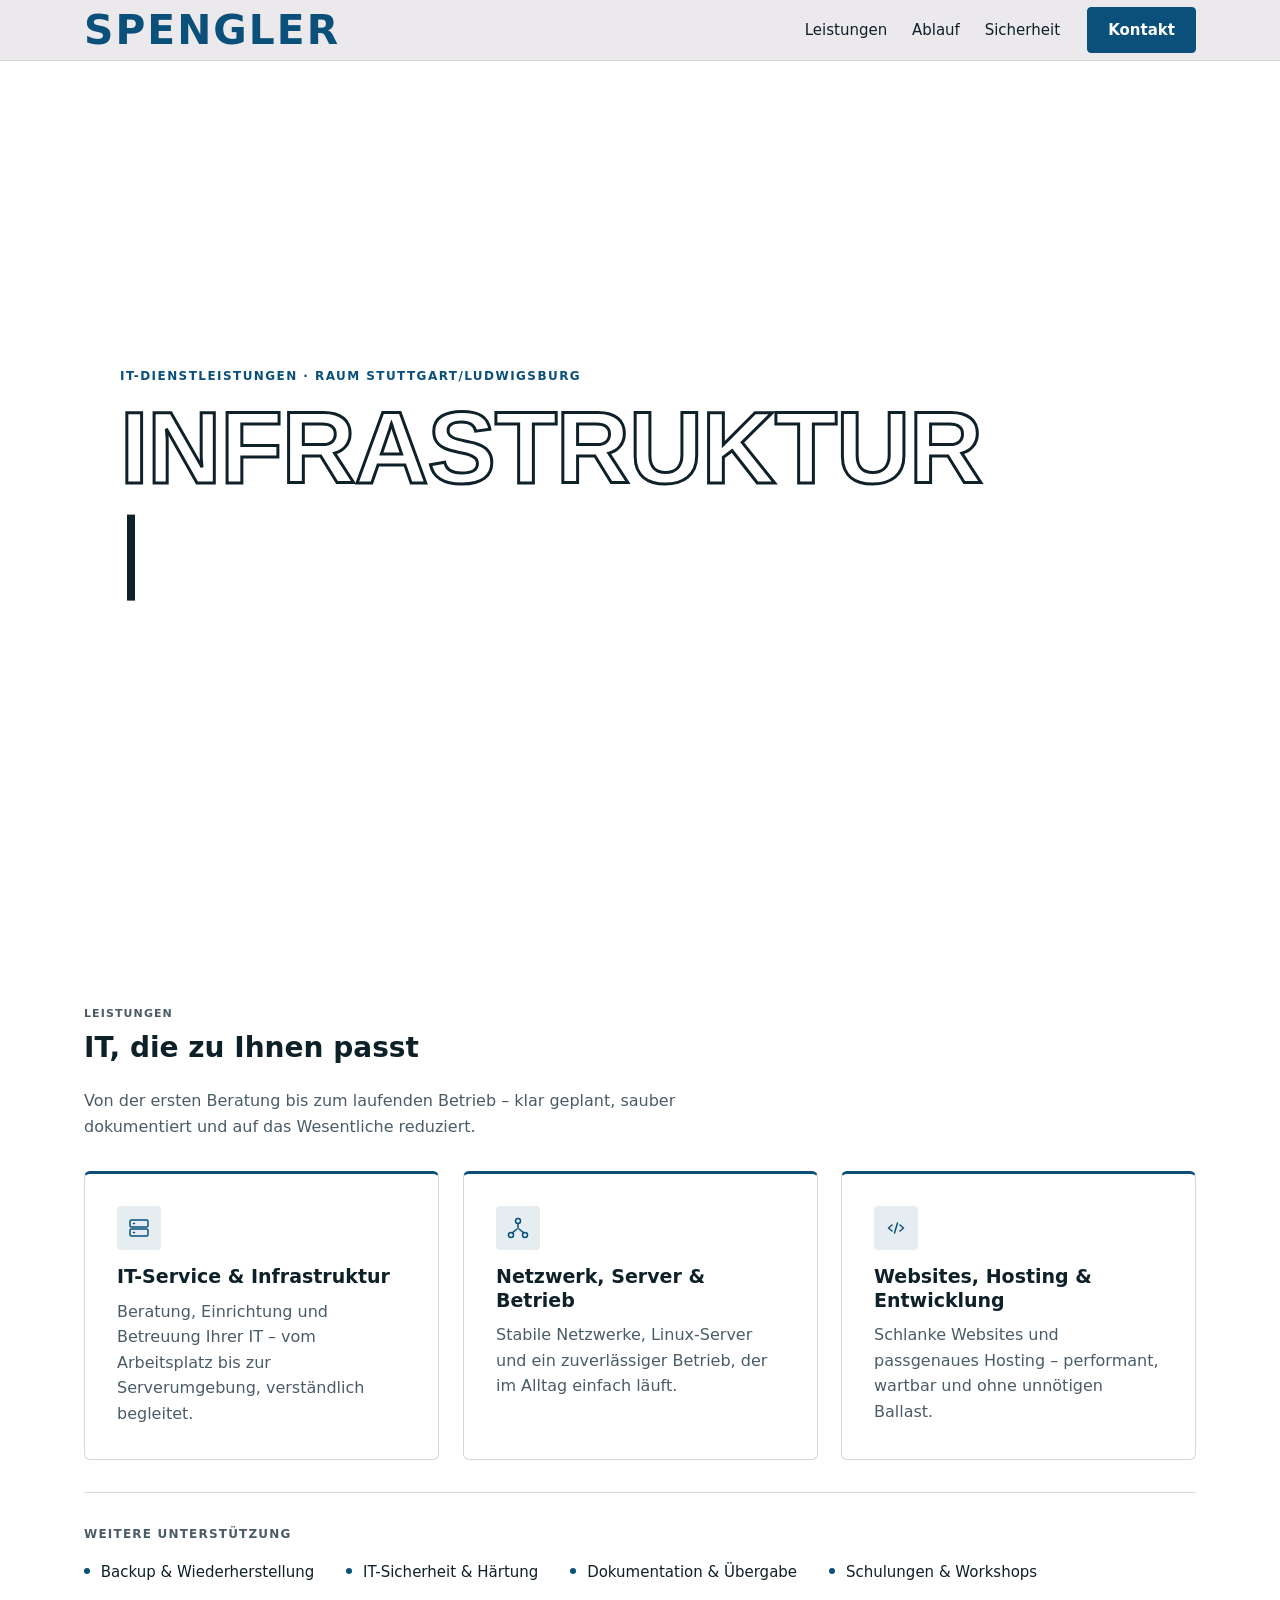
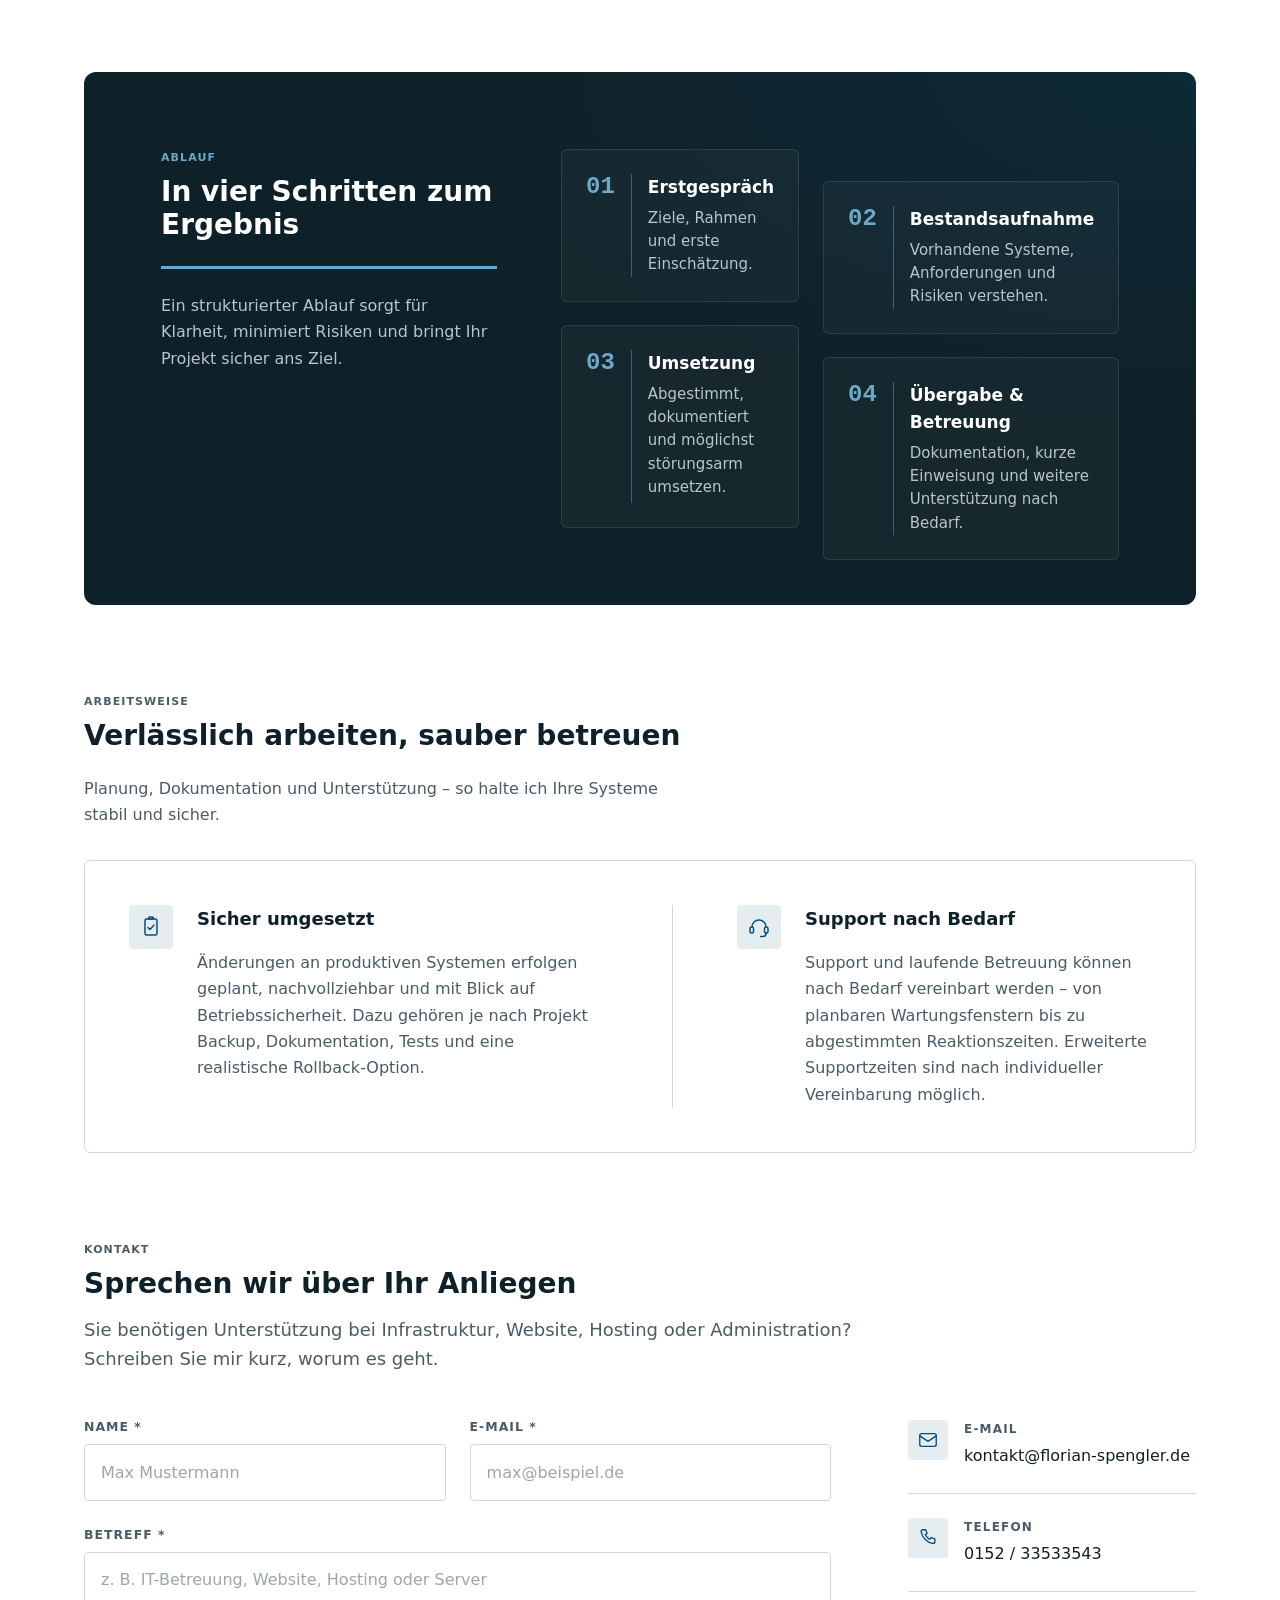
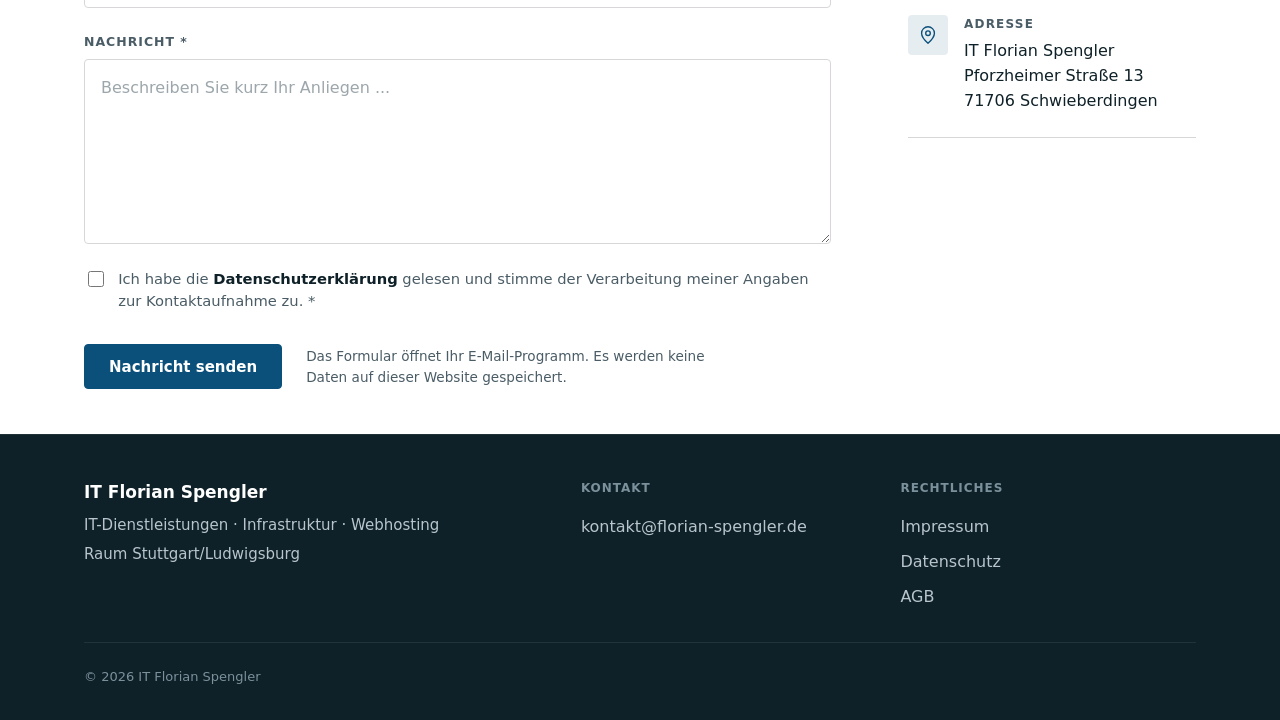
<file: itfs-website/src/index.html>
<!DOCTYPE html>
<html lang="de">
<head>
  <meta charset="UTF-8">
  <meta name="viewport" content="width=device-width, initial-scale=1.0">
  <meta name="description" content="IT Florian Spengler – Infrastruktur, die läuft. IT-Beratung, Server, Netzwerk und Web im Raum Stuttgart-Ludwigsburg.">
  <meta name="robots" content="index, follow">
  <title>IT Florian Spengler – Infrastruktur, die läuft.</title>
  <meta property="og:title" content="IT Florian Spengler – Infrastruktur, die läuft.">
  <meta property="og:description" content="IT-Beratung und Administration für kleine Unternehmen, Vereine und Organisationen.">
  <meta property="og:type" content="website">
  <meta property="og:locale" content="de_DE">
  <link rel="icon" href="assets/img/favicon.ico" sizes="any">
  <link rel="stylesheet" href="assets/css/styles.css">
</head>
<body>
  <a href="#main" class="skip-link">Zum Inhalt springen</a>

  <header class="site-header">
    <div class="container site-header__inner">
      <a href="/" class="logo" aria-label="IT Florian Spengler – Startseite">
        <span class="logo__text">SPENGLER</span>
      </a>
      <div class="site-header__actions">
        <button type="button" class="nav-toggle" id="nav-toggle" aria-expanded="false" aria-controls="site-nav" aria-label="Navigation öffnen">
          <span class="nav-toggle__bar"></span>
          <span class="nav-toggle__bar"></span>
          <span class="nav-toggle__bar"></span>
        </button>
        <nav class="site-nav" id="site-nav" aria-label="Hauptnavigation">
          <ul class="site-nav__list">
            <li><a href="#leistungen" class="site-nav__link">Leistungen</a></li>
            <li><a href="#ablauf" class="site-nav__link">Ablauf</a></li>
            <li><a href="#sicherheit" class="site-nav__link">Sicherheit</a></li>
          </ul>
        </nav>
        <a href="#kontakt" class="btn btn--primary header-cta">Kontakt</a>
      </div>
    </div>
  </header>

  <main id="main">
    <section class="hero" aria-labelledby="hero-title">
      <div class="container hero__inner">
        <p class="kicker" data-reveal>IT-Dienstleistungen · Raum Stuttgart/Ludwigsburg</p>

        <h2 class="hero__title" id="hero-title" data-reveal>
          <span class="hero__title-outline">INFRASTRUKTUR</span>
          <span class="hero__title-solid">
            <span id="typewriter">DIE LÄUFT.</span><span class="typewriter-cursor" aria-hidden="true"></span>
          </span>
        </h2>
      </div>
    </section>

    <section class="section" id="leistungen" aria-labelledby="leistungen-title">
      <div class="container">
        <div class="section__head" data-reveal>
          <span class="section-kicker">Leistungen</span>
          <h2 class="section-title" id="leistungen-title">IT, die zu Ihnen passt</h2>
          <p class="section-lead">Von der ersten Beratung bis zum laufenden Betrieb – klar geplant, sauber dokumentiert und auf das Wesentliche reduziert.</p>
        </div>

        <div class="service-grid">
          <article class="service-card" data-reveal>
            <span class="service-card__icon" aria-hidden="true">
              <svg viewBox="0 0 24 24" fill="none" stroke="currentColor" stroke-width="1.5" stroke-linecap="round" stroke-linejoin="round">
                <rect x="3" y="4" width="18" height="7" rx="1.5"/>
                <rect x="3" y="13" width="18" height="7" rx="1.5"/>
                <line x1="6.5" y1="7.5" x2="7.5" y2="7.5"/>
                <line x1="6.5" y1="16.5" x2="7.5" y2="16.5"/>
              </svg>
            </span>
            <h3 class="service-card__title">IT-Service &amp; Infrastruktur</h3>
            <p class="service-card__text">Beratung, Einrichtung und Betreuung Ihrer IT – vom Arbeitsplatz bis zur Serverumgebung, verständlich begleitet.</p>
          </article>
          <article class="service-card" data-reveal>
            <span class="service-card__icon" aria-hidden="true">
              <svg viewBox="0 0 24 24" fill="none" stroke="currentColor" stroke-width="1.5" stroke-linecap="round" stroke-linejoin="round">
                <circle cx="12" cy="5" r="2.5"/>
                <circle cx="5" cy="19" r="2.5"/>
                <circle cx="19" cy="19" r="2.5"/>
                <line x1="12" y1="7.5" x2="12" y2="12"/>
                <line x1="11" y1="13" x2="6.2" y2="16.8"/>
                <line x1="13" y1="13" x2="17.8" y2="16.8"/>
              </svg>
            </span>
            <h3 class="service-card__title">Netzwerk, Server &amp; Betrieb</h3>
            <p class="service-card__text">Stabile Netzwerke, Linux-Server und ein zuverlässiger Betrieb, der im Alltag einfach läuft.</p>
          </article>
          <article class="service-card" data-reveal>
            <span class="service-card__icon" aria-hidden="true">
              <svg viewBox="0 0 24 24" fill="none" stroke="currentColor" stroke-width="1.5" stroke-linecap="round" stroke-linejoin="round">
                <polyline points="8 9 4.5 12 8 15"/>
                <polyline points="16 9 19.5 12 16 15"/>
                <line x1="13.5" y1="7" x2="10.5" y2="17"/>
              </svg>
            </span>
            <h3 class="service-card__title">Websites, Hosting &amp; Entwicklung</h3>
            <p class="service-card__text">Schlanke Websites und passgenaues Hosting – performant, wartbar und ohne unnötigen Ballast.</p>
          </article>
        </div>

        <div class="service-more" data-reveal>
          <h3 class="service-more__title">Weitere Unterstützung</h3>
          <ul class="service-more__list">
            <li>Backup &amp; Wiederherstellung</li>
            <li>IT-Sicherheit &amp; Härtung</li>
            <li>Dokumentation &amp; Übergabe</li>
            <li>Schulungen &amp; Workshops</li>
          </ul>
        </div>
      </div>
    </section>

    <section class="section" id="ablauf" aria-labelledby="ablauf-title">
      <div class="container">
        <div class="process-panel">
          <div class="process-panel__intro" data-reveal>
            <span class="section-kicker">Ablauf</span>
            <h2 class="section-title" id="ablauf-title">In vier Schritten zum Ergebnis</h2>
            <p class="process-panel__lead">Ein strukturierter Ablauf sorgt für Klarheit, minimiert Risiken und bringt Ihr Projekt sicher ans Ziel.</p>
          </div>

          <ol class="steps">
            <li class="step" data-reveal>
              <span class="step__num">01</span>
              <div class="step__body">
                <h3 class="step__title">Erstgespräch</h3>
                <p class="step__text">Ziele, Rahmen und erste Einschätzung.</p>
              </div>
            </li>
            <li class="step" data-reveal>
              <span class="step__num">02</span>
              <div class="step__body">
                <h3 class="step__title">Bestandsaufnahme</h3>
                <p class="step__text">Vorhandene Systeme, Anforderungen und Risiken verstehen.</p>
              </div>
            </li>
            <li class="step" data-reveal>
              <span class="step__num">03</span>
              <div class="step__body">
                <h3 class="step__title">Umsetzung</h3>
                <p class="step__text">Abgestimmt, dokumentiert und möglichst störungsarm umsetzen.</p>
              </div>
            </li>
            <li class="step" data-reveal>
              <span class="step__num">04</span>
              <div class="step__body">
                <h3 class="step__title">Übergabe &amp; Betreuung</h3>
                <p class="step__text">Dokumentation, kurze Einweisung und weitere Unterstützung nach Bedarf.</p>
              </div>
            </li>
          </ol>
        </div>
      </div>
    </section>

    <section class="section section--alt" id="sicherheit" aria-labelledby="sicherheit-title">
      <div class="container">
        <div class="section__head" data-reveal>
          <span class="section-kicker">Arbeitsweise</span>
          <h2 class="section-title" id="sicherheit-title">Verlässlich arbeiten, sauber betreuen</h2>
          <p class="section-lead">Planung, Dokumentation und Unterstützung – so halte ich Ihre Systeme stabil und sicher.</p>
        </div>
        <div class="work-card">
          <div class="work-card__col" data-reveal>
            <span class="work-card__icon" aria-hidden="true">
              <svg viewBox="0 0 24 24" fill="none" stroke="currentColor" stroke-width="1.5" stroke-linecap="round" stroke-linejoin="round">
                <rect x="6" y="4" width="12" height="16" rx="1.5"/>
                <path d="M9.5 4V3.2a1.2 1.2 0 0 1 1.2-1.2h2.6a1.2 1.2 0 0 1 1.2 1.2V4z"/>
                <path d="M9 12.5l2 2 4-4.5"/>
              </svg>
            </span>
            <div class="work-card__body">
              <h3 class="work-card__title">Sicher umgesetzt</h3>
              <p class="work-card__text">Änderungen an produktiven Systemen erfolgen geplant, nachvollziehbar und mit Blick auf Betriebssicherheit. Dazu gehören je nach Projekt Backup, Dokumentation, Tests und eine realistische Rollback-Option.</p>
            </div>
          </div>
          <div class="work-card__col" data-reveal>
            <span class="work-card__icon" aria-hidden="true">
              <svg viewBox="0 0 24 24" fill="none" stroke="currentColor" stroke-width="1.5" stroke-linecap="round" stroke-linejoin="round">
                <path d="M5 12a7 7 0 0 1 14 0"/>
                <rect x="3" y="12" width="3.5" height="6" rx="1.5"/>
                <rect x="17.5" y="12" width="3.5" height="6" rx="1.5"/>
                <path d="M19 18v.4a3 3 0 0 1-3 3h-2.5"/>
              </svg>
            </span>
            <div class="work-card__body">
              <h3 class="work-card__title">Support nach Bedarf</h3>
              <p class="work-card__text">Support und laufende Betreuung können nach Bedarf vereinbart werden – von planbaren Wartungsfenstern bis zu abgestimmten Reaktionszeiten. Erweiterte Supportzeiten sind nach individueller Vereinbarung möglich.</p>
            </div>
          </div>
        </div>
      </div>
    </section>

    <section class="section contact" id="kontakt" aria-labelledby="kontakt-title">
      <div class="container">
        <div class="contact__head" data-reveal>
          <span class="section-kicker">Kontakt</span>
          <h2 class="section-title" id="kontakt-title">Sprechen wir über Ihr Anliegen</h2>
          <p>
            Sie benötigen Unterstützung bei Infrastruktur, Website, Hosting oder
            Administration? Schreiben Sie mir kurz, worum es geht.
          </p>
        </div>

        <div class="contact__grid">
          <form class="contact-form" id="contact-form" data-reveal>
            <div class="contact-form__row">
              <div class="form-field">
                <label for="contact-name">Name *</label>
                <input
                  id="contact-name"
                  name="name"
                  type="text"
                  placeholder="Max Mustermann"
                  autocomplete="name"
                  required
                >
              </div>

              <div class="form-field">
                <label for="contact-email">E-Mail *</label>
                <input
                  id="contact-email"
                  name="email"
                  type="email"
                  placeholder="max@beispiel.de"
                  autocomplete="email"
                  required
                >
              </div>
            </div>

            <div class="form-field">
              <label for="contact-subject">Betreff *</label>
              <input
                id="contact-subject"
                name="subject"
                type="text"
                placeholder="z. B. IT-Betreuung, Website, Hosting oder Server"
                required
              >
            </div>

            <div class="form-field">
              <label for="contact-message">Nachricht *</label>
              <textarea
                id="contact-message"
                name="message"
                rows="6"
                placeholder="Beschreiben Sie kurz Ihr Anliegen ..."
                required
              ></textarea>
            </div>

            <label class="form-check">
              <input id="contact-privacy" type="checkbox" required>
              <span>
                Ich habe die
                <a href="/datenschutz.html">Datenschutzerklärung</a>
                gelesen und stimme der Verarbeitung meiner Angaben zur Kontaktaufnahme zu. *
              </span>
            </label>

            <div class="contact-form__actions">
              <button class="btn btn--primary btn--lg" type="submit">
                Nachricht senden
              </button>

              <p class="contact-form__hint">
                Das Formular öffnet Ihr E-Mail-Programm. Es werden keine Daten auf dieser Website gespeichert.
              </p>
            </div>
          </form>

          <aside class="contact-info" aria-label="Kontaktinformationen">
            <div class="contact-info__block" data-reveal>
              <span class="contact-info__icon" aria-hidden="true">
                <svg viewBox="0 0 24 24" fill="none" stroke="currentColor" stroke-width="1.5" stroke-linecap="round" stroke-linejoin="round">
                  <rect x="3" y="5" width="18" height="14" rx="2"/>
                  <path d="M3 7.5l9 6 9-6"/>
                </svg>
              </span>
              <div class="contact-info__body">
                <span class="contact-info__label">E-Mail</span>
                <p>
                  <a href="mailto:kontakt@florian-spengler.de">kontakt@florian-spengler.de</a>
                </p>
              </div>
            </div>

            <div class="contact-info__block" data-reveal>
              <span class="contact-info__icon" aria-hidden="true">
                <svg viewBox="0 0 24 24" fill="none" stroke="currentColor" stroke-width="1.5" stroke-linecap="round" stroke-linejoin="round">
                  <path d="M6.5 3h3l1.5 4-2 1.5a12 12 0 0 0 5 5l1.5-2 4 1.5v3a2 2 0 0 1-2 2A16 16 0 0 1 4.5 5a2 2 0 0 1 2-2z"/>
                </svg>
              </span>
              <div class="contact-info__body">
                <span class="contact-info__label">Telefon</span>
                <p>
                  <a href="tel:+4915233533543">0152 / 33533543</a>
                </p>
              </div>
            </div>

            <div class="contact-info__block" data-reveal>
              <span class="contact-info__icon" aria-hidden="true">
                <svg viewBox="0 0 24 24" fill="none" stroke="currentColor" stroke-width="1.5" stroke-linecap="round" stroke-linejoin="round">
                  <path d="M12 21s7-6.3 7-11a7 7 0 0 0-14 0c0 4.7 7 11 7 11z"/>
                  <circle cx="12" cy="10" r="2.5"/>
                </svg>
              </span>
              <div class="contact-info__body">
                <span class="contact-info__label">Adresse</span>
                <p>
                  IT Florian Spengler<br>
                  Pforzheimer Straße 13<br>
                  71706 Schwieberdingen
                </p>
              </div>
            </div>
          </aside>
        </div>
      </div>
    </section>
  </main>

  <footer class="site-footer" aria-label="Fußbereich">
    <div class="container">
      <div class="site-footer__grid">
        <div class="site-footer__col">
          <p class="site-footer__brand">IT Florian Spengler</p>
          <p class="site-footer__text">IT-Dienstleistungen · Infrastruktur · Webhosting</p>
          <p class="site-footer__text">Raum Stuttgart/Ludwigsburg</p>
        </div>

        <div class="site-footer__col">
          <h2 class="site-footer__heading">Kontakt</h2>
          <nav class="site-footer__nav" aria-label="Kontakt">
            <a href="mailto:kontakt@florian-spengler.de">kontakt@florian-spengler.de</a>
          </nav>
        </div>

        <div class="site-footer__col">
          <h2 class="site-footer__heading">Rechtliches</h2>
          <nav class="site-footer__nav" aria-label="Rechtliches">
            <a href="/impressum.html">Impressum</a>
            <a href="/datenschutz.html">Datenschutz</a>
            <a href="/agb.html">AGB</a>
          </nav>
        </div>
      </div>

      <div class="site-footer__bottom">
        <p class="site-footer__copy">&copy; <span id="copyright-year">2026</span> IT Florian Spengler</p>
      </div>
    </div>
  </footer>

  <script src="assets/js/main.js"></script>
</body>
</html>
</file>
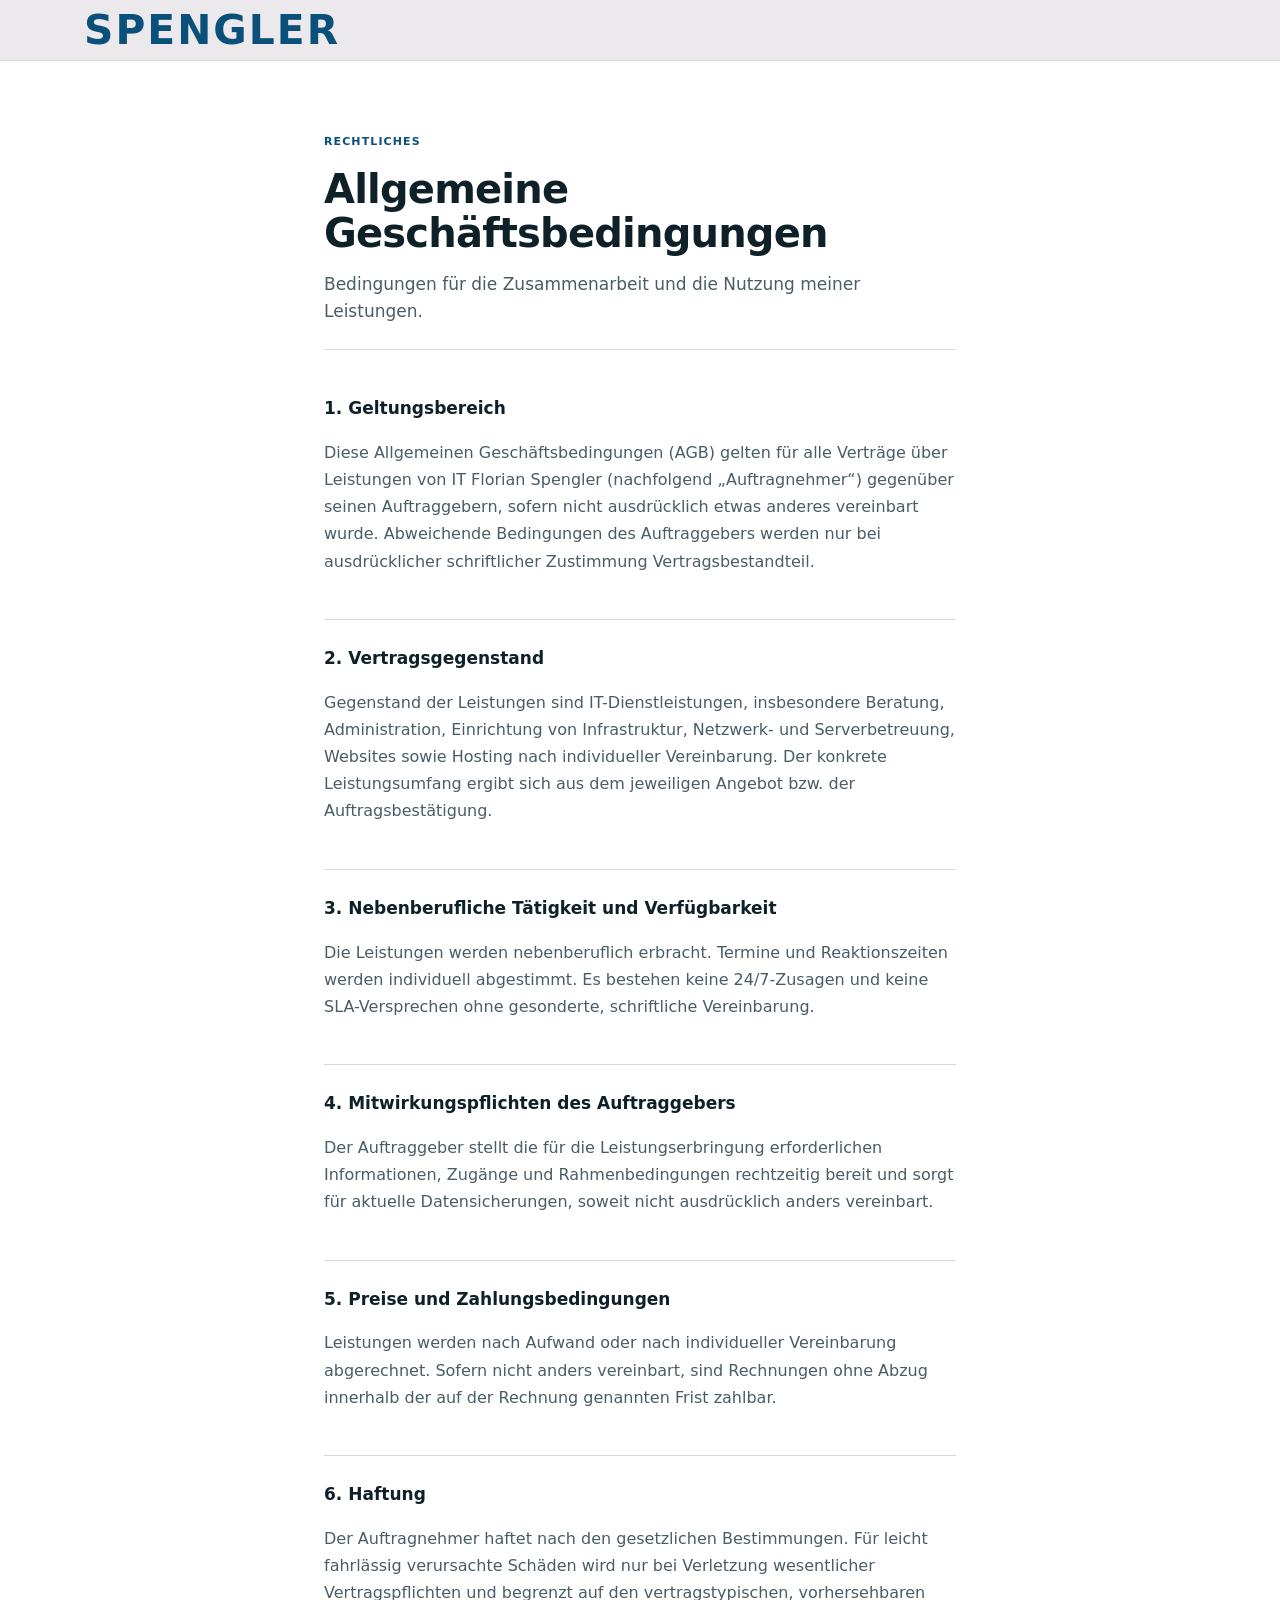
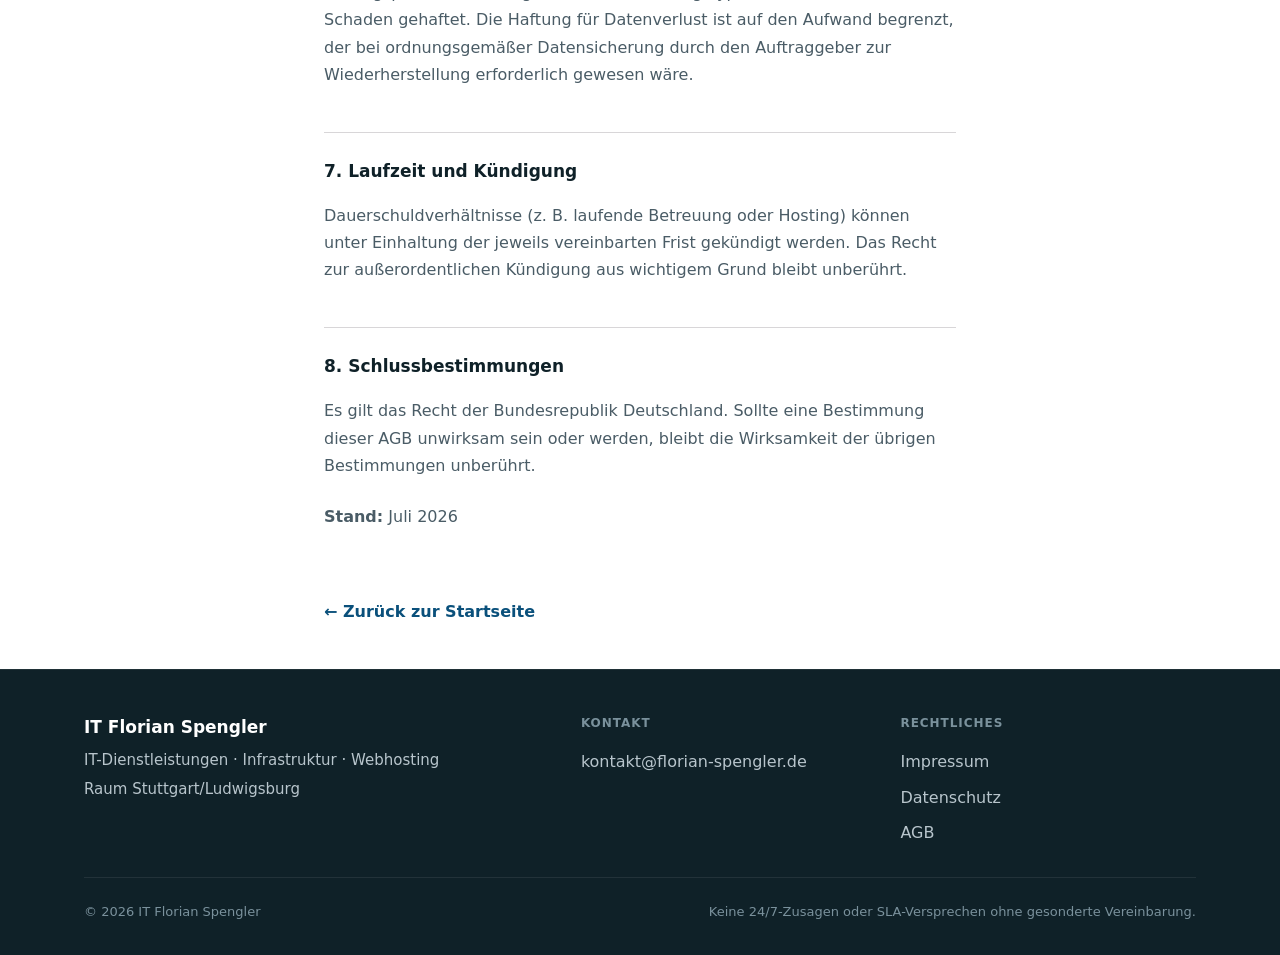
<file: itfs-website/src/agb.html>
<!DOCTYPE html>
<html lang="de">
<head>
  <meta charset="UTF-8">
  <meta name="viewport" content="width=device-width, initial-scale=1.0">
  <meta name="description" content="Allgemeine Geschäftsbedingungen (AGB) von IT Florian Spengler.">
  <meta name="robots" content="index, follow">
  <title>AGB – IT Florian Spengler</title>

  <meta property="og:title" content="AGB – IT Florian Spengler">
  <meta property="og:description" content="Allgemeine Geschäftsbedingungen (AGB) von IT Florian Spengler.">
  <meta property="og:type" content="website">
  <meta property="og:locale" content="de_DE">

  <link rel="icon" href="assets/img/favicon.ico" sizes="any">
  <link rel="stylesheet" href="assets/css/styles.css">
</head>
<body>
  <a href="#main" class="skip-link">Zum Inhalt springen</a>

  <header class="site-header">
    <div class="container site-header__inner">
      <a href="/" class="logo" aria-label="IT Florian Spengler – Startseite">
        <span class="logo__text">SPENGLER</span>
      </a>

      <div class="site-header__actions">
        <button type="button" class="nav-toggle" id="nav-toggle" aria-expanded="false" aria-controls="site-nav" aria-label="Navigation öffnen">
          <span class="nav-toggle__bar"></span>
          <span class="nav-toggle__bar"></span>
          <span class="nav-toggle__bar"></span>
        </button>
      </div>
    </div>
  </header>

  <main id="main" class="page-section">
    <div class="container container--narrow">
      <header class="legal-header">
        <span class="section-kicker">Rechtliches</span>
        <h1 class="legal-header__title">Allgemeine Geschäftsbedingungen</h1>
        <p class="legal-header__lead">Bedingungen für die Zusammenarbeit und die Nutzung meiner Leistungen.</p>
      </header>

      <div class="legal-content">

      <h2>1. Geltungsbereich</h2>
      <p>Diese Allgemeinen Geschäftsbedingungen (AGB) gelten für alle Verträge über Leistungen von IT Florian Spengler (nachfolgend „Auftragnehmer“) gegenüber seinen Auftraggebern, sofern nicht ausdrücklich etwas anderes vereinbart wurde. Abweichende Bedingungen des Auftraggebers werden nur bei ausdrücklicher schriftlicher Zustimmung Vertragsbestandteil.</p>

      <h2>2. Vertragsgegenstand</h2>
      <p>Gegenstand der Leistungen sind IT-Dienstleistungen, insbesondere Beratung, Administration, Einrichtung von Infrastruktur, Netzwerk- und Serverbetreuung, Websites sowie Hosting nach individueller Vereinbarung. Der konkrete Leistungsumfang ergibt sich aus dem jeweiligen Angebot bzw. der Auftragsbestätigung.</p>

      <h2>3. Nebenberufliche Tätigkeit und Verfügbarkeit</h2>
      <p>Die Leistungen werden nebenberuflich erbracht. Termine und Reaktionszeiten werden individuell abgestimmt. Es bestehen keine 24/7-Zusagen und keine SLA-Versprechen ohne gesonderte, schriftliche Vereinbarung.</p>

      <h2>4. Mitwirkungspflichten des Auftraggebers</h2>
      <p>Der Auftraggeber stellt die für die Leistungserbringung erforderlichen Informationen, Zugänge und Rahmenbedingungen rechtzeitig bereit und sorgt für aktuelle Datensicherungen, soweit nicht ausdrücklich anders vereinbart.</p>

      <h2>5. Preise und Zahlungsbedingungen</h2>
      <p>Leistungen werden nach Aufwand oder nach individueller Vereinbarung abgerechnet. Sofern nicht anders vereinbart, sind Rechnungen ohne Abzug innerhalb der auf der Rechnung genannten Frist zahlbar.</p>

      <h2>6. Haftung</h2>
      <p>Der Auftragnehmer haftet nach den gesetzlichen Bestimmungen. Für leicht fahrlässig verursachte Schäden wird nur bei Verletzung wesentlicher Vertragspflichten und begrenzt auf den vertragstypischen, vorhersehbaren Schaden gehaftet. Die Haftung für Datenverlust ist auf den Aufwand begrenzt, der bei ordnungsgemäßer Datensicherung durch den Auftraggeber zur Wiederherstellung erforderlich gewesen wäre.</p>

      <h2>7. Laufzeit und Kündigung</h2>
      <p>Dauerschuldverhältnisse (z.&nbsp;B. laufende Betreuung oder Hosting) können unter Einhaltung der jeweils vereinbarten Frist gekündigt werden. Das Recht zur außerordentlichen Kündigung aus wichtigem Grund bleibt unberührt.</p>

      <h2>8. Schlussbestimmungen</h2>
      <p>Es gilt das Recht der Bundesrepublik Deutschland. Sollte eine Bestimmung dieser AGB unwirksam sein oder werden, bleibt die Wirksamkeit der übrigen Bestimmungen unberührt.</p>

      <p><strong>Stand:</strong> Juli 2026</p>

        <a href="/" class="legal-back link-cta">&larr; Zurück zur Startseite</a>
      </div>
    </div>
  </main>

  <footer class="site-footer" aria-label="Fußbereich">
    <div class="container">
      <div class="site-footer__grid">
        <div class="site-footer__col">
          <p class="site-footer__brand">IT Florian Spengler</p>
          <p class="site-footer__text">IT-Dienstleistungen · Infrastruktur · Webhosting</p>
          <p class="site-footer__text">Raum Stuttgart/Ludwigsburg</p>
        </div>

        <div class="site-footer__col">
          <h2 class="site-footer__heading">Kontakt</h2>
          <nav class="site-footer__nav" aria-label="Kontakt">
            <a href="mailto:kontakt@florian-spengler.de">kontakt@florian-spengler.de</a>
          </nav>
        </div>

        <div class="site-footer__col">
          <h2 class="site-footer__heading">Rechtliches</h2>
          <nav class="site-footer__nav" aria-label="Rechtliches">
            <a href="/impressum.html">Impressum</a>
            <a href="/datenschutz.html">Datenschutz</a>
            <a href="/agb.html">AGB</a>
          </nav>
        </div>
      </div>

      <div class="site-footer__bottom">
        <p class="site-footer__copy">&copy; <span id="copyright-year">2026</span> IT Florian Spengler</p>
        <p class="site-footer__note">Keine 24/7-Zusagen oder SLA-Versprechen ohne gesonderte Vereinbarung.</p>
      </div>
    </div>
  </footer>

  <script src="assets/js/main.js"></script>
</body>
</html>
</file>
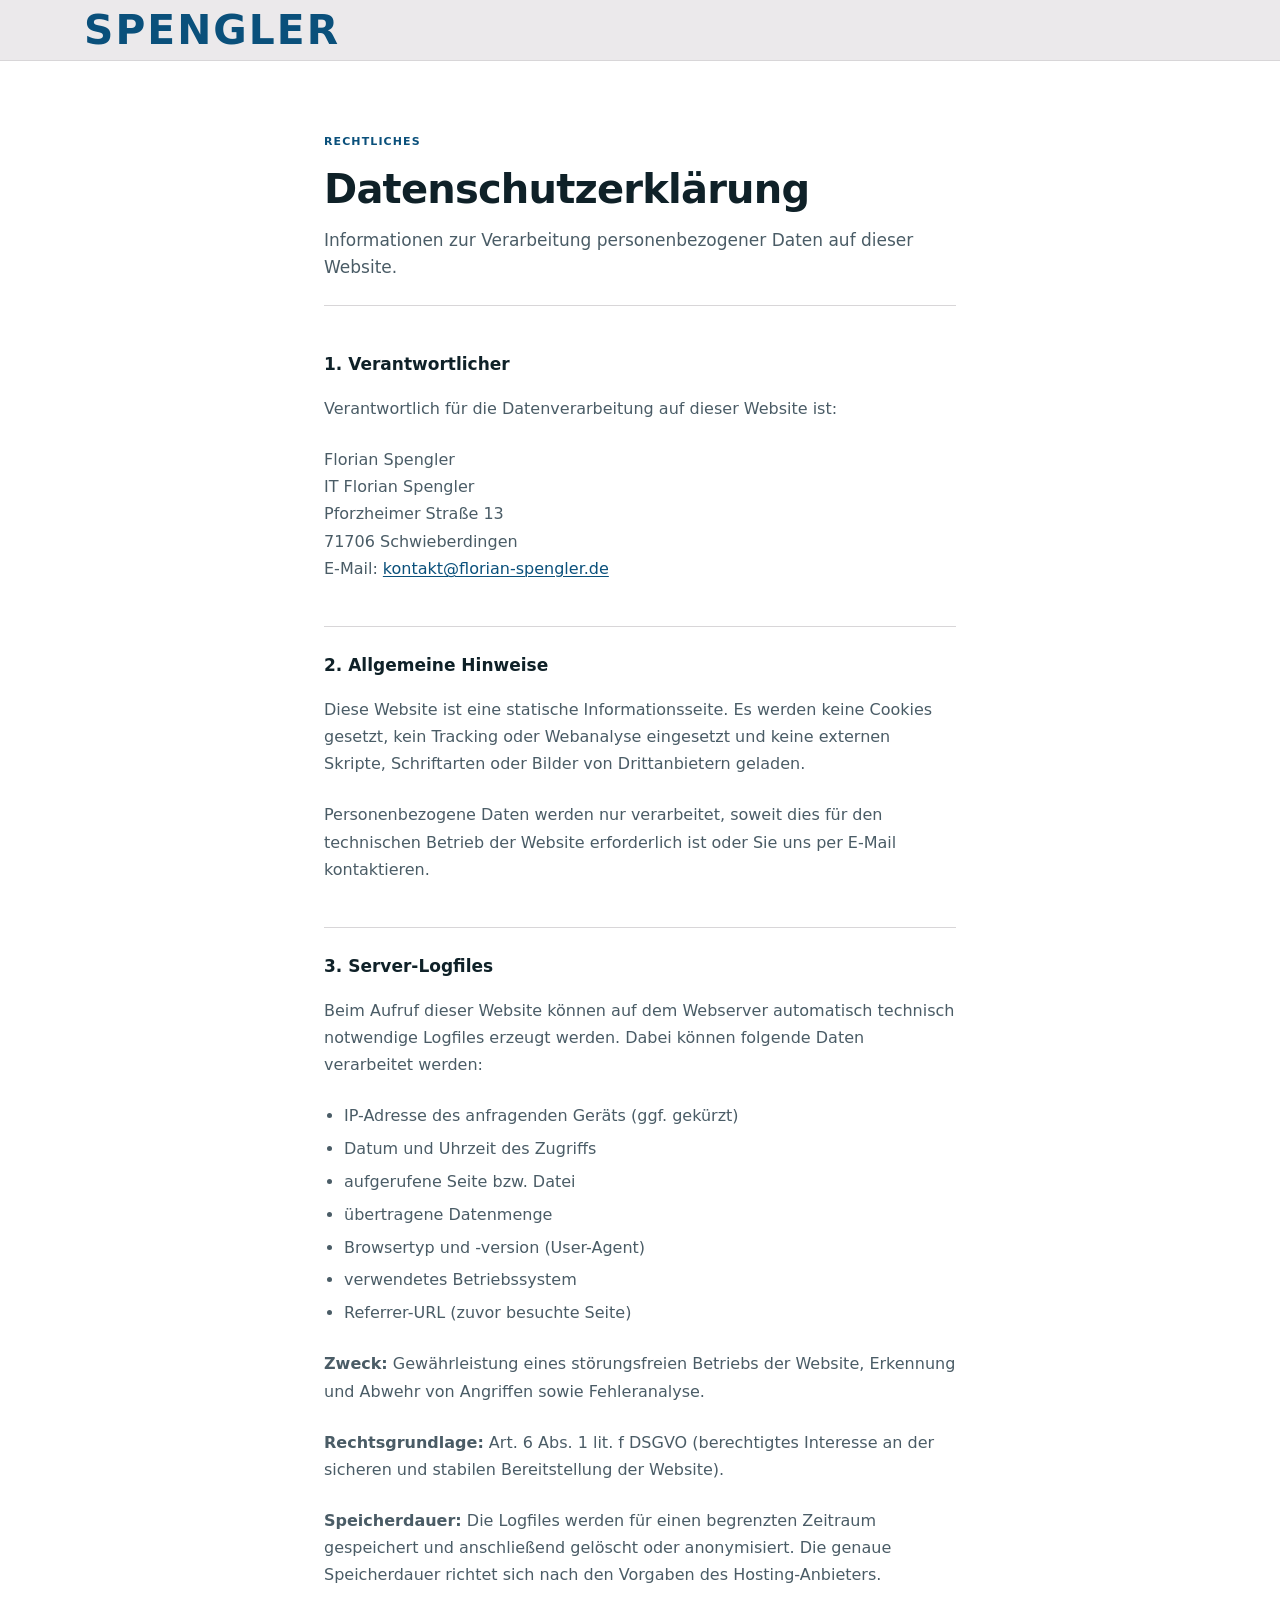
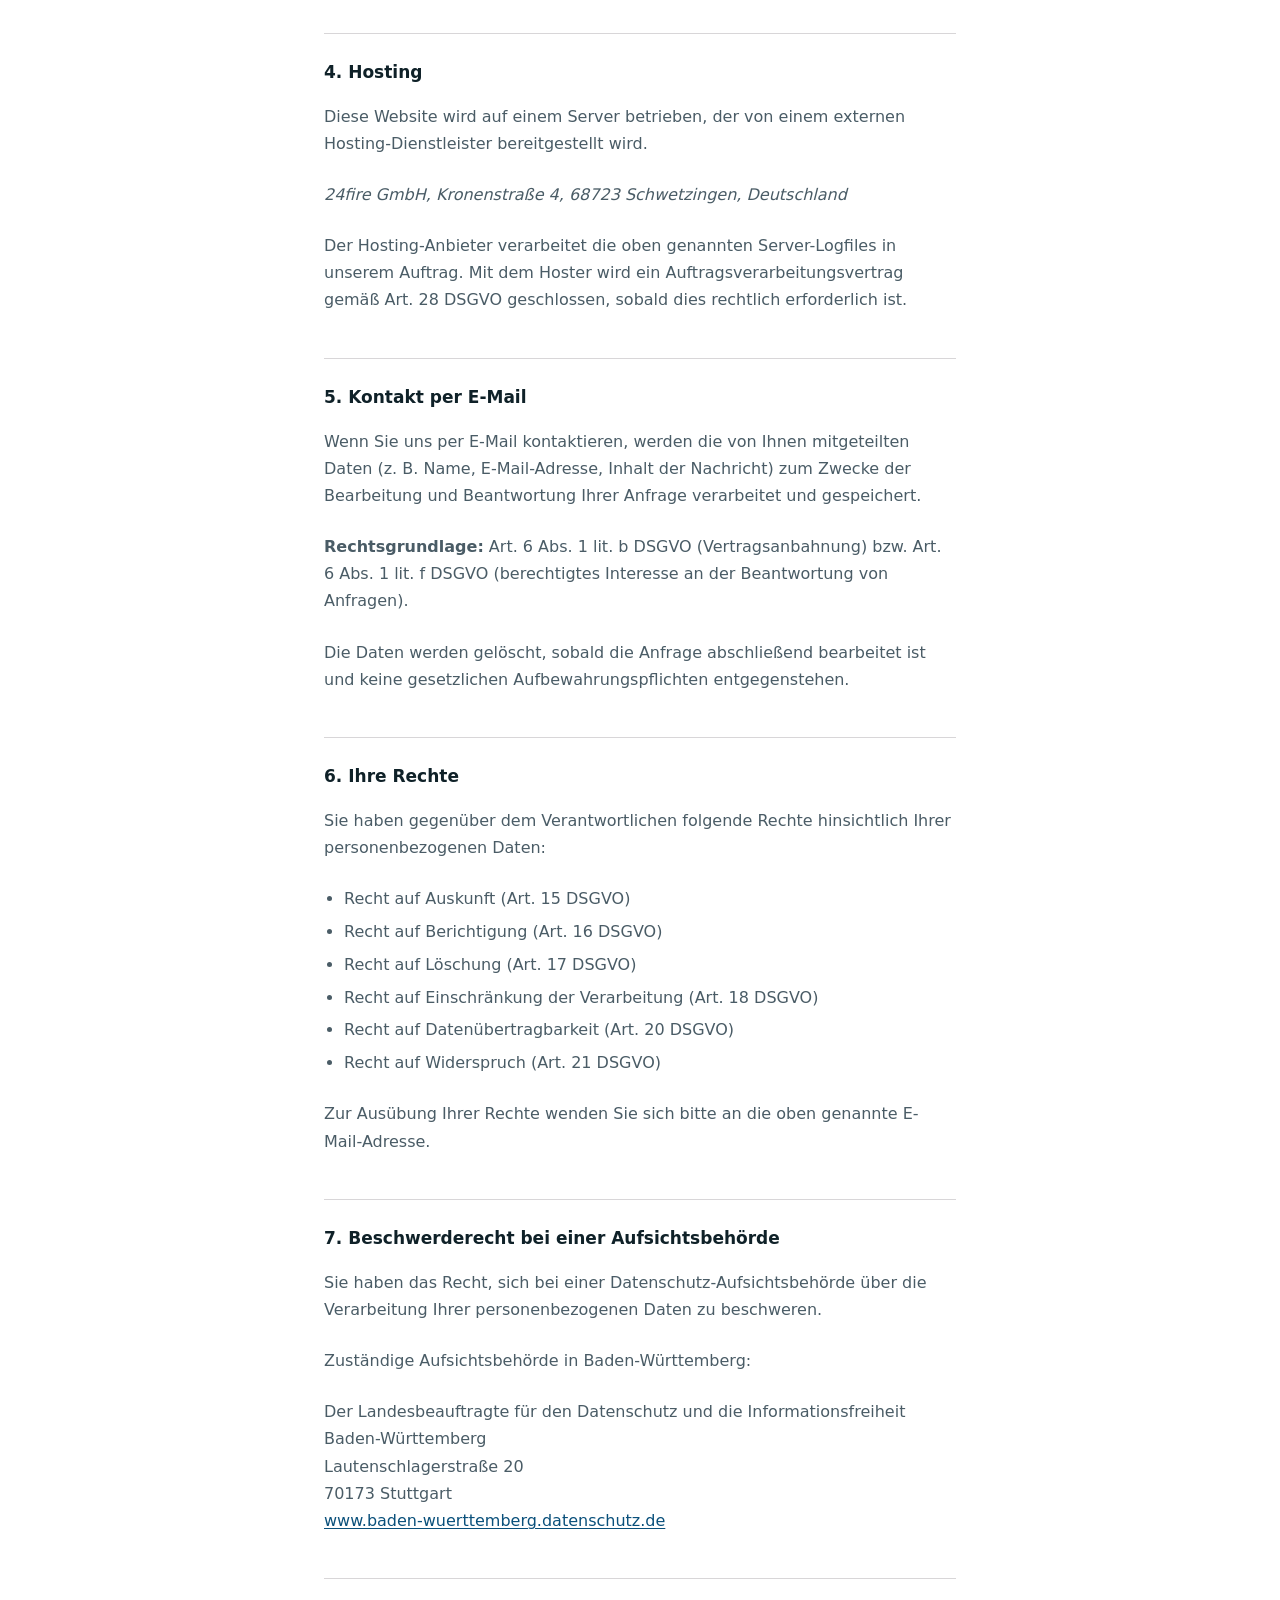
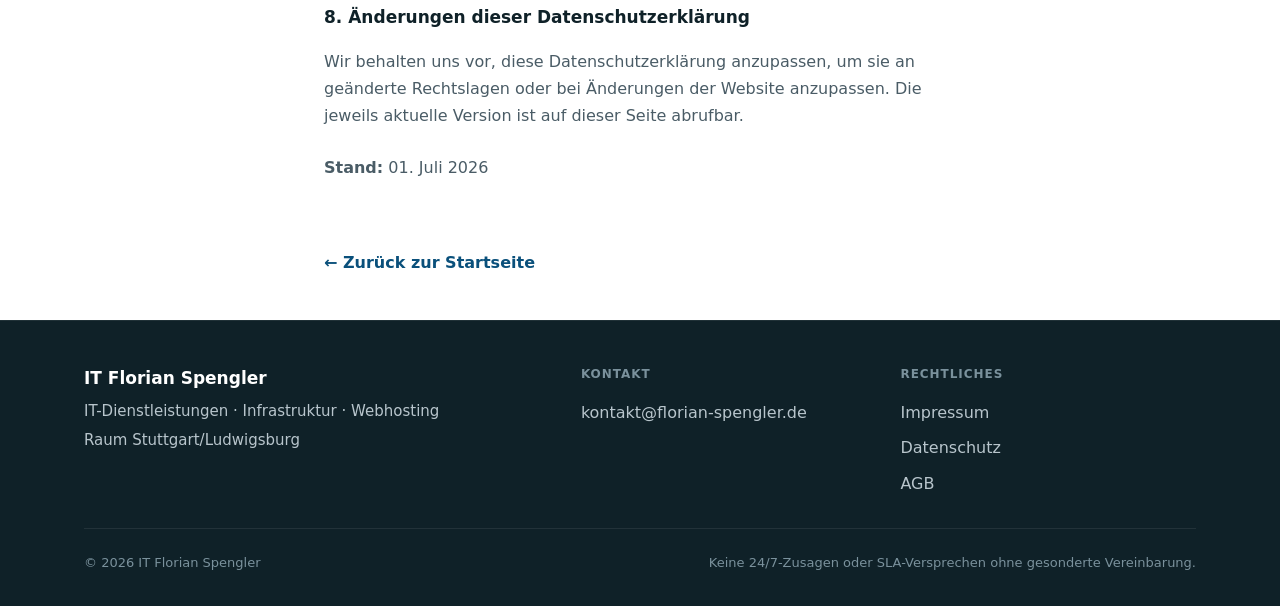
<file: itfs-website/src/datenschutz.html>
<!DOCTYPE html>
<html lang="de">
<head>
  <meta charset="UTF-8">
  <meta name="viewport" content="width=device-width, initial-scale=1.0">
  <meta name="description" content="Datenschutzerklärung von IT Florian Spengler – Informationen zur Verarbeitung personenbezogener Daten auf dieser Website.">
  <meta name="robots" content="index, follow">
  <title>Datenschutz – IT Florian Spengler</title>

  <meta property="og:title" content="Datenschutz – IT Florian Spengler">
  <meta property="og:description" content="Datenschutzerklärung von IT Florian Spengler – Informationen zur Verarbeitung personenbezogener Daten.">
  <meta property="og:type" content="website">
  <meta property="og:locale" content="de_DE">

  <link rel="icon" href="assets/img/favicon.ico" sizes="any">
  <link rel="stylesheet" href="assets/css/styles.css">
</head>
<body>
  <a href="#main" class="skip-link">Zum Inhalt springen</a>

  <header class="site-header">
    <div class="container site-header__inner">
      <a href="/" class="logo" aria-label="IT Florian Spengler – Startseite">
        <span class="logo__text">SPENGLER</span>
      </a>

      <div class="site-header__actions">
        <button type="button" class="nav-toggle" id="nav-toggle" aria-expanded="false" aria-controls="site-nav" aria-label="Navigation öffnen">
          <span class="nav-toggle__bar"></span>
          <span class="nav-toggle__bar"></span>
          <span class="nav-toggle__bar"></span>
        </button>
      </div>
    </div>
  </header>

  <main id="main" class="page-section">
    <div class="container container--narrow">
      <header class="legal-header">
        <span class="section-kicker">Rechtliches</span>
        <h1 class="legal-header__title">Datenschutzerklärung</h1>
        <p class="legal-header__lead">Informationen zur Verarbeitung personenbezogener Daten auf dieser Website.</p>
      </header>

      <div class="legal-content">

      <h2>1. Verantwortlicher</h2>
      <p>Verantwortlich für die Datenverarbeitung auf dieser Website ist:</p>
      <address>
        Florian Spengler<br>
        IT Florian Spengler<br>
        Pforzheimer Straße 13<br>
        71706 Schwieberdingen<br>
        E-Mail: <a href="mailto:kontakt@florian-spengler.de">kontakt@florian-spengler.de</a>
      </address>

      <h2>2. Allgemeine Hinweise</h2>
      <p>Diese Website ist eine statische Informationsseite. Es werden keine Cookies gesetzt, kein Tracking oder Webanalyse eingesetzt und keine externen Skripte, Schriftarten oder Bilder von Drittanbietern geladen.</p>
      <p>Personenbezogene Daten werden nur verarbeitet, soweit dies für den technischen Betrieb der Website erforderlich ist oder Sie uns per E-Mail kontaktieren.</p>

      <h2>3. Server-Logfiles</h2>
      <p>Beim Aufruf dieser Website können auf dem Webserver automatisch technisch notwendige Logfiles erzeugt werden. Dabei können folgende Daten verarbeitet werden:</p>
      <ul>
        <li>IP-Adresse des anfragenden Geräts (ggf. gekürzt)</li>
        <li>Datum und Uhrzeit des Zugriffs</li>
        <li>aufgerufene Seite bzw. Datei</li>
        <li>übertragene Datenmenge</li>
        <li>Browsertyp und -version (User-Agent)</li>
        <li>verwendetes Betriebssystem</li>
        <li>Referrer-URL (zuvor besuchte Seite)</li>
      </ul>
      <p><strong>Zweck:</strong> Gewährleistung eines störungsfreien Betriebs der Website, Erkennung und Abwehr von Angriffen sowie Fehleranalyse.</p>
      <p><strong>Rechtsgrundlage:</strong> Art. 6 Abs. 1 lit. f DSGVO (berechtigtes Interesse an der sicheren und stabilen Bereitstellung der Website).</p>
      <p><strong>Speicherdauer:</strong> Die Logfiles werden für einen begrenzten Zeitraum gespeichert und anschließend gelöscht oder anonymisiert. Die genaue Speicherdauer richtet sich nach den Vorgaben des Hosting-Anbieters.</p>

      <h2>4. Hosting</h2>
      <p>Diese Website wird auf einem Server betrieben, der von einem externen Hosting-Dienstleister bereitgestellt wird.</p>
      <p><em>24fire GmbH, Kronenstraße 4, 68723 Schwetzingen, Deutschland</em></p>
      <p>Der Hosting-Anbieter verarbeitet die oben genannten Server-Logfiles in unserem Auftrag. Mit dem Hoster wird ein Auftragsverarbeitungsvertrag gemäß Art. 28 DSGVO geschlossen, sobald dies rechtlich erforderlich ist.</p>

      <h2>5. Kontakt per E-Mail</h2>
      <p>Wenn Sie uns per E-Mail kontaktieren, werden die von Ihnen mitgeteilten Daten (z.&nbsp;B. Name, E-Mail-Adresse, Inhalt der Nachricht) zum Zwecke der Bearbeitung und Beantwortung Ihrer Anfrage verarbeitet und gespeichert.</p>
      <p><strong>Rechtsgrundlage:</strong> Art. 6 Abs. 1 lit. b DSGVO (Vertragsanbahnung) bzw. Art. 6 Abs. 1 lit. f DSGVO (berechtigtes Interesse an der Beantwortung von Anfragen).</p>
      <p>Die Daten werden gelöscht, sobald die Anfrage abschließend bearbeitet ist und keine gesetzlichen Aufbewahrungspflichten entgegenstehen.</p>

      <h2>6. Ihre Rechte</h2>
      <p>Sie haben gegenüber dem Verantwortlichen folgende Rechte hinsichtlich Ihrer personenbezogenen Daten:</p>
      <ul>
        <li>Recht auf Auskunft (Art. 15 DSGVO)</li>
        <li>Recht auf Berichtigung (Art. 16 DSGVO)</li>
        <li>Recht auf Löschung (Art. 17 DSGVO)</li>
        <li>Recht auf Einschränkung der Verarbeitung (Art. 18 DSGVO)</li>
        <li>Recht auf Datenübertragbarkeit (Art. 20 DSGVO)</li>
        <li>Recht auf Widerspruch (Art. 21 DSGVO)</li>
      </ul>
      <p>Zur Ausübung Ihrer Rechte wenden Sie sich bitte an die oben genannte E-Mail-Adresse.</p>

      <h2>7. Beschwerderecht bei einer Aufsichtsbehörde</h2>
      <p>Sie haben das Recht, sich bei einer Datenschutz-Aufsichtsbehörde über die Verarbeitung Ihrer personenbezogenen Daten zu beschweren.</p>
      <p>Zuständige Aufsichtsbehörde in Baden-Württemberg:</p>
      <address>
        Der Landesbeauftragte für den Datenschutz und die Informationsfreiheit Baden-Württemberg<br>
        Lautenschlagerstraße 20<br>
        70173 Stuttgart<br>
        <a href="https://www.baden-wuerttemberg.datenschutz.de" rel="noopener noreferrer">www.baden-wuerttemberg.datenschutz.de</a>
      </address>

      <h2>8. Änderungen dieser Datenschutzerklärung</h2>
      <p>Wir behalten uns vor, diese Datenschutzerklärung anzupassen, um sie an geänderte Rechtslagen oder bei Änderungen der Website anzupassen. Die jeweils aktuelle Version ist auf dieser Seite abrufbar.</p>
      <p><strong>Stand:</strong> 01. Juli 2026</p>

        <a href="/" class="legal-back link-cta">&larr; Zurück zur Startseite</a>
      </div>
    </div>
  </main>

  <footer class="site-footer" aria-label="Fußbereich">
    <div class="container">
      <div class="site-footer__grid">
        <div class="site-footer__col">
          <p class="site-footer__brand">IT Florian Spengler</p>
          <p class="site-footer__text">IT-Dienstleistungen · Infrastruktur · Webhosting</p>
          <p class="site-footer__text">Raum Stuttgart/Ludwigsburg</p>
        </div>

        <div class="site-footer__col">
          <h2 class="site-footer__heading">Kontakt</h2>
          <nav class="site-footer__nav" aria-label="Kontakt">
            <a href="mailto:kontakt@florian-spengler.de">kontakt@florian-spengler.de</a>
          </nav>
        </div>

        <div class="site-footer__col">
          <h2 class="site-footer__heading">Rechtliches</h2>
          <nav class="site-footer__nav" aria-label="Rechtliches">
            <a href="/impressum.html">Impressum</a>
            <a href="/datenschutz.html">Datenschutz</a>
            <a href="/agb.html">AGB</a>
          </nav>
        </div>
      </div>

      <div class="site-footer__bottom">
        <p class="site-footer__copy">&copy; <span id="copyright-year">2026</span> IT Florian Spengler</p>
        <p class="site-footer__note">Keine 24/7-Zusagen oder SLA-Versprechen ohne gesonderte Vereinbarung.</p>
      </div>
    </div>
  </footer>

  <script src="assets/js/main.js"></script>
</body>
</html>
</file>
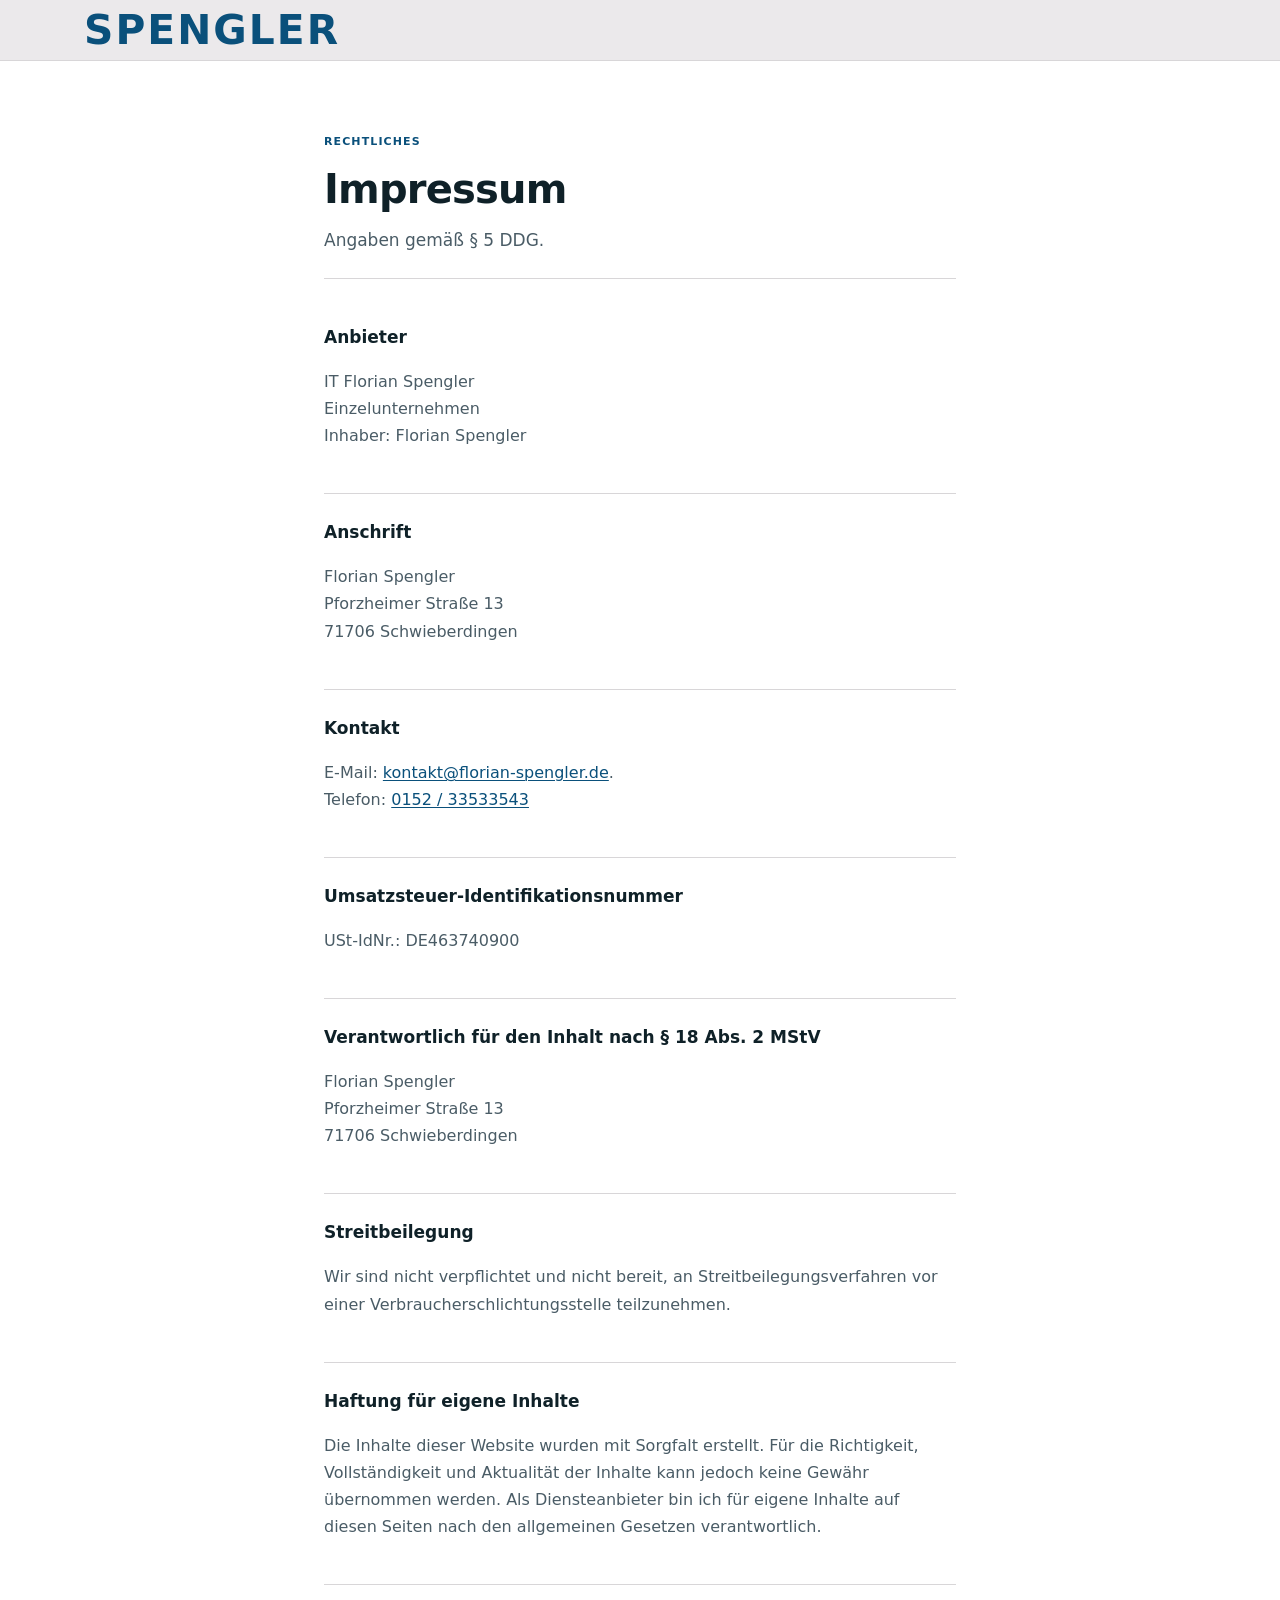
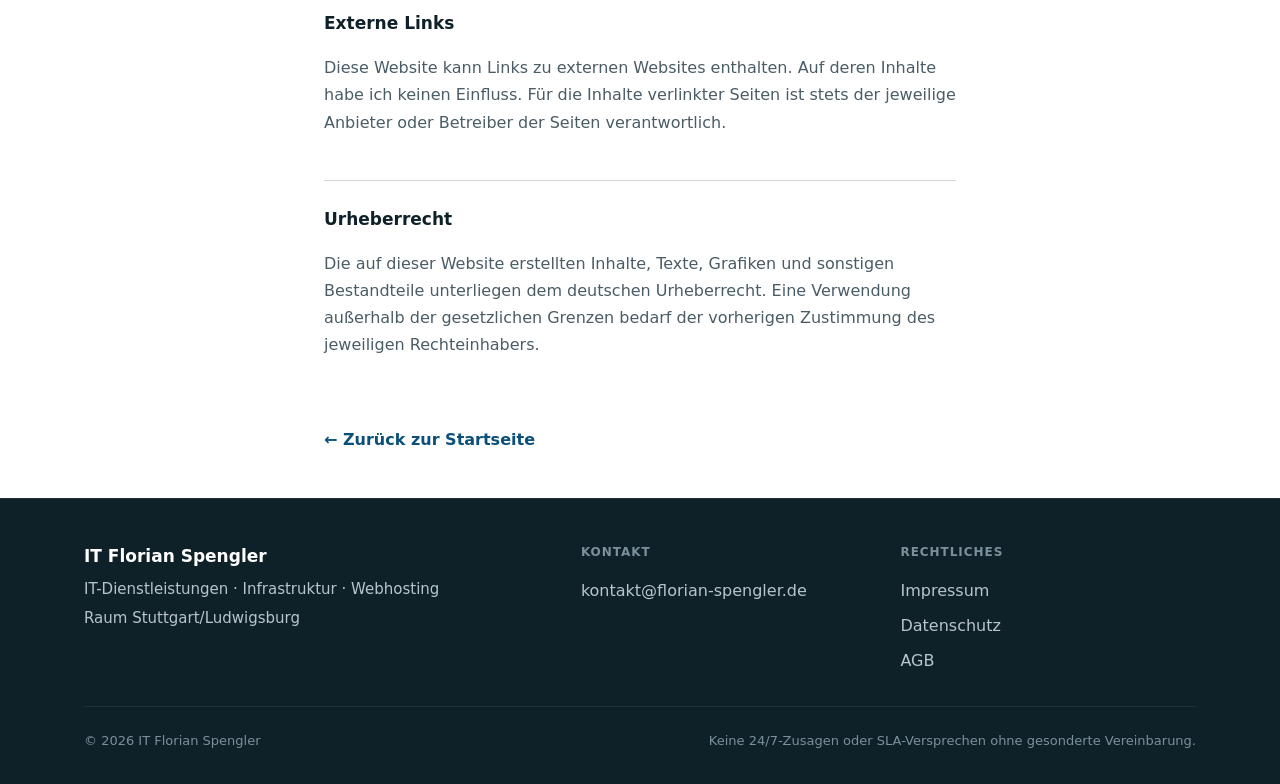
<file: itfs-website/src/impressum.html>
<!DOCTYPE html>
<html lang="de">
<head>
  <meta charset="UTF-8">
  <meta name="viewport" content="width=device-width, initial-scale=1.0">
  <meta name="description" content="Impressum von IT Florian Spengler – Angaben gemäß § 5 DDG.">
  <meta name="robots" content="index, follow">
  <title>Impressum – IT Florian Spengler</title>

  <meta property="og:title" content="Impressum – IT Florian Spengler">
  <meta property="og:description" content="Impressum von IT Florian Spengler – Angaben gemäß § 5 DDG.">
  <meta property="og:type" content="website">
  <meta property="og:locale" content="de_DE">

  <link rel="icon" href="assets/img/favicon.ico" sizes="any">
  <link rel="stylesheet" href="assets/css/styles.css">
</head>
<body>
  <a href="#main" class="skip-link">Zum Inhalt springen</a>

  <header class="site-header">
    <div class="container site-header__inner">
      <a href="/" class="logo" aria-label="IT Florian Spengler – Startseite">
        <span class="logo__text">SPENGLER</span>
      </a>

      <div class="site-header__actions">
        <button type="button" class="nav-toggle" id="nav-toggle" aria-expanded="false" aria-controls="site-nav" aria-label="Navigation öffnen">
          <span class="nav-toggle__bar"></span>
          <span class="nav-toggle__bar"></span>
          <span class="nav-toggle__bar"></span>
        </button>
      </div>
    </div>
  </header>

  <main id="main" class="page-section">
    <div class="container container--narrow">
      <header class="legal-header">
        <span class="section-kicker">Rechtliches</span>
        <h1 class="legal-header__title">Impressum</h1>
        <p class="legal-header__lead">Angaben gemäß § 5 DDG.</p>
      </header>

      <div class="legal-content">

      <h2>Anbieter</h2>
      <p>
        IT Florian Spengler<br>
        Einzelunternehmen<br>
        Inhaber: Florian Spengler
      </p>

      <h2>Anschrift</h2>
      <address>
        Florian Spengler<br>
        Pforzheimer Straße 13<br>
        71706 Schwieberdingen
      </address>

      <h2>Kontakt</h2>
      <p>
        E-Mail: <a href="mailto:kontakt@florian-spengler.de">kontakt@florian-spengler.de</a>. <br>
        Telefon: <a href="tel:+4915233533543">0152 / 33533543</a>
      </p>

      <h2>Umsatzsteuer-Identifikationsnummer</h2>
      <p>USt-IdNr.: DE463740900</p>

      <h2>Verantwortlich für den Inhalt nach § 18 Abs. 2 MStV</h2>
      <address>
        Florian Spengler<br>
        Pforzheimer Straße 13<br>
        71706 Schwieberdingen
      </address>

      <h2>Streitbeilegung</h2>
      <p>
        Wir sind nicht verpflichtet und nicht bereit, an Streitbeilegungsverfahren vor einer Verbraucherschlichtungsstelle teilzunehmen.
      </p>

      <h2>Haftung für eigene Inhalte</h2>
      <p>
        Die Inhalte dieser Website wurden mit Sorgfalt erstellt. Für die Richtigkeit, Vollständigkeit und Aktualität der Inhalte kann jedoch keine Gewähr übernommen werden. Als Diensteanbieter bin ich für eigene Inhalte auf diesen Seiten nach den allgemeinen Gesetzen verantwortlich.
      </p>

      <h2>Externe Links</h2>
      <p>
        Diese Website kann Links zu externen Websites enthalten. Auf deren Inhalte habe ich keinen Einfluss. Für die Inhalte verlinkter Seiten ist stets der jeweilige Anbieter oder Betreiber der Seiten verantwortlich.
      </p>

      <h2>Urheberrecht</h2>
      <p>
        Die auf dieser Website erstellten Inhalte, Texte, Grafiken und sonstigen Bestandteile unterliegen dem deutschen Urheberrecht. Eine Verwendung außerhalb der gesetzlichen Grenzen bedarf der vorherigen Zustimmung des jeweiligen Rechteinhabers.
      </p>

        <a href="/" class="legal-back link-cta">&larr; Zurück zur Startseite</a>
      </div>
    </div>
  </main>

  <footer class="site-footer" aria-label="Fußbereich">
    <div class="container">
      <div class="site-footer__grid">
        <div class="site-footer__col">
          <p class="site-footer__brand">IT Florian Spengler</p>
          <p class="site-footer__text">IT-Dienstleistungen · Infrastruktur · Webhosting</p>
          <p class="site-footer__text">Raum Stuttgart/Ludwigsburg</p>
        </div>

        <div class="site-footer__col">
          <h2 class="site-footer__heading">Kontakt</h2>
          <nav class="site-footer__nav" aria-label="Kontakt">
            <a href="mailto:kontakt@florian-spengler.de">kontakt@florian-spengler.de</a>
          </nav>
        </div>

        <div class="site-footer__col">
          <h2 class="site-footer__heading">Rechtliches</h2>
          <nav class="site-footer__nav" aria-label="Rechtliches">
            <a href="/impressum.html">Impressum</a>
            <a href="/datenschutz.html">Datenschutz</a>
            <a href="/agb.html">AGB</a>
          </nav>
        </div>
      </div>

      <div class="site-footer__bottom">
        <p class="site-footer__copy">&copy; <span id="copyright-year">2026</span> IT Florian Spengler</p>
        <p class="site-footer__note">Keine 24/7-Zusagen oder SLA-Versprechen ohne gesonderte Vereinbarung.</p>
      </div>
    </div>
  </footer>

  <script src="assets/js/main.js"></script>
</body>
</html>
</file>
<file: itfs-website/src/assets/css/styles.css>
/* IT Florian Spengler – Glacier / Slate / Alpine Theme */

:root {
  /* Brand palette */
  --color-glacier: #ffffff;
  --color-slate: #0f2128;
  --color-alpine: #0a507b;

  /* Surfaces */
  --color-bg: var(--color-glacier);
  --color-surface: #ffffff;
  --color-surface-muted: #dddadc;
  --color-background: #ffffff;

  /* Brand roles */
  --color-primary: var(--color-alpine);
  --color-primary-dark: var(--color-slate);
  --color-accent: var(--color-alpine);
  --color-accent-light: #6ba8c9;
  --color-warning-accent: #b8952e;

  /* Text & borders */
  --color-text: var(--color-slate);
  --color-muted: #4a5c66;
  --color-border: #c5c2c5;
  --color-border-light: #d8d6d8;

  /* Dark panels (footer, process) */
  --color-panel-dark: var(--color-slate);
  --color-on-dark: #ffffff;
  --color-on-dark-muted: #b8c5cc;
  --color-on-dark-subtle: #7a919c;

  --color-focus: var(--color-alpine);
  --font-family: system-ui, -apple-system, BlinkMacSystemFont, "Segoe UI", sans-serif;
  --container: 1160px;
  --header-h: 3.75rem;
  --header-cta-height: calc(0.625rem * 2 + 0.9375rem * 1.25 + 2px);
  --radius-sm: 4px;
  --radius-md: 6px;
  --space-1: 0.5rem;
  --space-2: 1rem;
  --space-3: 1.5rem;
  --space-4: 2rem;
  --space-5: 2.75rem;
}

*, *::before, *::after { box-sizing: border-box; }

html { scroll-behavior: smooth; }

@media (prefers-reduced-motion: reduce) {
  html { scroll-behavior: auto; }
  *, *::before, *::after {
    animation-duration: 0.01ms !important;
    transition-duration: 0.01ms !important;
  }
}

/* Scroll-Reveal (nur Startseite, per JS via .reveal-on aktiviert) */
@media (prefers-reduced-motion: no-preference) {
  .reveal-on [data-reveal] {
    opacity: 0;
    transform: translateY(24px);
    transition: opacity 0.6s ease, transform 0.6s ease;
    will-change: opacity, transform;
  }

  .reveal-on [data-reveal].is-visible {
    opacity: 1;
    transform: none;
  }
}

body {
  margin: 0;
  font-family: var(--font-family);
  font-size: 1rem;
  line-height: 1.6;
  color: var(--color-text);
  background: var(--color-bg);
  -webkit-font-smoothing: antialiased;
}

img { max-width: 100%; height: auto; display: block; }

a {
  color: var(--color-accent);
  text-decoration-thickness: 1px;
  text-underline-offset: 2px;
}

a:hover { color: var(--color-primary); }

:focus { outline: none; }
:focus-visible {
  outline: 2px solid var(--color-focus);
  outline-offset: 2px;
}

.skip-link {
  position: absolute;
  top: -100%;
  left: var(--space-2);
  z-index: 300;
  padding: var(--space-1) var(--space-2);
  background: var(--color-primary-dark);
  color: #fff;
  text-decoration: none;
  border-radius: var(--radius-sm);
}
.skip-link:focus { top: var(--space-2); }

.container {
  width: 100%;
  max-width: var(--container);
  margin: 0 auto;
  padding: 0 var(--space-3);
}

.container--narrow { max-width: 680px; }

/* ── Header ── */
.site-header {
  position: sticky;
  top: 0;
  z-index: 100;
  background: rgba(234, 232, 234, 0.94);
  backdrop-filter: blur(12px);
  -webkit-backdrop-filter: blur(12px);
  border-bottom: 1px solid var(--color-border-light);
}

.site-header__inner {
  display: flex;
  align-items: center;
  justify-content: space-between;
  min-height: var(--header-h);
  gap: var(--space-2);
}

.logo {
  display: flex;
  align-items: center;
  text-decoration: none;
  flex-shrink: 0;
  color: var(--color-primary);
}

.logo:hover {
  color: var(--color-primary-dark);
}

.logo__text {
  font-size: var(--header-cta-height);
  font-weight: 800;
  letter-spacing: 0.05em;
  line-height: 1;
}

.site-header__actions {
  display: flex;
  align-items: center;
  gap: var(--space-2);
}

.nav-toggle {
  display: flex;
  flex-direction: column;
  justify-content: center;
  gap: 4px;
  width: 2.25rem;
  height: 2.25rem;
  padding: 0;
  border: 1px solid var(--color-border);
  border-radius: var(--radius-sm);
  background: var(--color-surface);
  cursor: pointer;
}

.nav-toggle__bar {
  display: block;
  width: 1.1rem;
  height: 2px;
  margin: 0 auto;
  background: var(--color-primary);
}

.nav-toggle[aria-expanded="true"] .nav-toggle__bar:nth-child(1) {
  transform: translateY(6px) rotate(45deg);
}
.nav-toggle[aria-expanded="true"] .nav-toggle__bar:nth-child(2) { opacity: 0; }
.nav-toggle[aria-expanded="true"] .nav-toggle__bar:nth-child(3) {
  transform: translateY(-6px) rotate(-45deg);
}

.site-nav { display: none; }

.site-nav.is-open {
  display: block;
  position: absolute;
  top: var(--header-h);
  left: 0;
  right: 0;
  background: var(--color-surface);
  border-bottom: 1px solid var(--color-border);
  padding: var(--space-1) 0;
}

.site-nav__list {
  list-style: none;
  margin: 0;
  padding: 0;
}

.site-nav__link {
  display: block;
  padding: 0.65rem var(--space-3);
  color: var(--color-text);
  text-decoration: none;
  font-size: 0.9375rem;
  font-weight: 500;
}

.site-nav__link:hover {
  color: var(--color-accent);
  background: var(--color-surface-muted);
}

.header-cta { display: none; }

@media (min-width: 900px) {
  .nav-toggle { display: none; }

  .site-header__inner { position: relative; }

  .site-nav {
    display: block;
    position: static;
    padding: 0;
    border: none;
    background: transparent;
  }

  .site-nav.is-open {
    position: static;
    border: none;
    padding: 0;
  }

  .site-nav__list {
    display: flex;
    align-items: center;
    gap: 0.15rem;
  }

  .site-nav__link {
    padding: 0.4rem 0.7rem;
    border-radius: var(--radius-sm);
  }

  .header-cta { display: inline-flex; }
}

/* ── Buttons ── */
.btn {
  display: inline-flex;
  align-items: center;
  justify-content: center;
  padding: 0.625rem 1.25rem;
  font-size: 0.9375rem;
  font-weight: 600;
  font-family: inherit;
  text-decoration: none;
  border-radius: var(--radius-sm);
  border: 1px solid transparent;
  cursor: pointer;
  white-space: nowrap;
}

.btn--primary {
  background: var(--color-accent);
  color: #fff;
  border-color: var(--color-accent);
}
.btn--primary:hover {
  background: var(--color-primary-dark);
  border-color: var(--color-primary-dark);
  color: #fff;
}

.btn--lg { padding: 0.8rem 1.5rem; font-size: 0.9375rem; }

.link-cta {
  font-weight: 600;
  color: var(--color-primary);
  text-decoration: none;
}
.link-cta:hover { color: var(--color-accent); text-decoration: underline; }

/* ── Typography helpers ── */
.kicker {
  margin: 0 0 var(--space-2);
  font-size: 0.75rem;
  font-weight: 600;
  letter-spacing: 0.12em;
  text-transform: uppercase;
  color: var(--color-accent);
}

.section-kicker {
  display: block;
  margin-bottom: var(--space-1);
  font-size: 0.6875rem;
  font-weight: 600;
  letter-spacing: 0.1em;
  text-transform: uppercase;
  color: var(--color-muted);
}

.section-title {
  margin: 0 0 var(--space-3);
  font-size: clamp(1.5rem, 2.5vw, 1.75rem);
  font-weight: 700;
  line-height: 1.2;
  color: var(--color-primary-dark);
}

.section-lead {
  margin: 0;
  max-width: 38rem;
  color: var(--color-muted);
}

/* ── Hero ── */
.hero {
  position: relative;
  isolation: isolate;
  min-height: 100svh;
  display: flex;
  align-items: center;
  padding: clamp(4rem, 8vw, 6rem) 0 clamp(5rem, 9vw, 7rem);
  background: var(--color-surface);
  overflow: hidden;
}

/* Optional für späteres Hero-Bild */
.hero::before {
  content: "";
  position: absolute;
  inset: 0;
  z-index: -2;
  background:
    linear-gradient(
      90deg,
      rgba(15, 33, 40, 0.88) 0%,
      rgba(15, 33, 40, 0.72) 45%,
      rgba(15, 33, 40, 0.5) 100%
    ),
    var(--hero-bg, none);
  background-size: cover;
  background-position: center;
  opacity: 0;
}

/* Aktivieren, sobald du ein Hero-Bild nutzt */
.hero.has-bg {
  color: var(--color-on-dark);
  background: var(--color-primary-dark);
}

.hero.has-bg::before {
  opacity: 1;
}

.hero.has-bg .hero__title,
.hero.has-bg .hero__lead,
.hero.has-bg .hero__scroll {
  color: var(--color-on-dark);
}

.hero__inner {
  position: relative;
  z-index: 1;
  max-width: 68rem;
}

/* ── Hero Title ── */
.hero__title {
  margin: 0 0 var(--space-3);
  color: var(--color-primary-dark);
  text-transform: uppercase;
  line-height: 1;
  letter-spacing: -0.045em;

  display: flex;
  flex-direction: column;
  gap: clamp(0.35rem, 0.9vw, 0.85rem);
}

/*
  Für die Outline bewusst eine robuste System-Schrift nutzen.
  Deine Pragmatica Extended kann beim Outlinen interne Linien erzeugen.
*/
.hero__title-outline,
.hero__title-solid {
  display: block;
  font-family: Arial, Helvetica, sans-serif;
  font-weight: 900;
  line-height: 0.9;
}

.hero__title-outline {
  font-size: clamp(3.2rem, 8vw, 7rem);
  color: currentColor;
  -webkit-text-fill-color: transparent;
  -webkit-text-stroke: 3px currentColor;
}

.hero__title-solid {
  min-height: 1em;
  font-size: clamp(3.4rem, 8.6vw, 7.6rem);
  color: currentColor;
}

/* ── Typewriter Cursor ── */
.typewriter-cursor {
  display: inline-block;
  width: 0.08em;
  height: 0.78em;
  margin-left: 0.06em;
  background: currentColor;
  animation: typewriter-blink 1s infinite;
  transform: translateY(0.06em);
}

@keyframes typewriter-blink {
  0%, 45% {
    opacity: 1;
  }

  46%, 100% {
    opacity: 0;
  }
}

/* ── Hero Text ── */
.hero__lead {
  max-width: 44rem;
  margin: 0 0 var(--space-4);
  font-size: clamp(1.0625rem, 2vw, 1.2rem);
  line-height: 1.55;
  color: var(--color-muted);
}

.hero__actions {
  display: flex;
  flex-wrap: wrap;
  align-items: center;
  gap: var(--space-2) var(--space-3);
}

/* ── Reduced Motion ── */
@media (prefers-reduced-motion: reduce) {
  .typewriter-cursor,
  .hero__scroll-dot {
    animation: none;
  }

  .hero__scroll {
    transition: none;
  }
}

/* ── Mobile ── */
@media (max-width: 640px) {
  .hero {
    min-height: 100svh;
    padding: 5rem 0 6rem;
  }

  .hero__title {
    gap: clamp(0.25rem, 1.5vw, 0.55rem);
    letter-spacing: -0.04em;
  }

  .hero__title-outline {
    font-size: clamp(2.7rem, 14vw, 4.6rem);
    -webkit-text-stroke-width: 1.4px;
  }

  .hero__title-solid {
    font-size: clamp(2.9rem, 15vw, 4.9rem);
  }

  .hero__lead {
    font-size: 1rem;
  }

  .hero__scroll {
    bottom: max(1.75rem, env(safe-area-inset-bottom));
  }

  .hero__scroll-text {
    display: none;
  }
}

/* ── Sections ── */
.section {
  padding: var(--space-5) 0;
}

.section--alt { background: var(--color-surface); }

.section__head { margin-bottom: var(--space-4); }

.section__head .section-lead {
  margin-top: var(--space-2);
}

/* ── Leistungen ── */
.service-grid {
  display: grid;
  gap: var(--space-3);
}

@media (min-width: 720px) {
  .service-grid { grid-template-columns: repeat(3, 1fr); }
}

.service-card {
  display: flex;
  flex-direction: column;
  gap: 0.6rem;
  padding: clamp(1.5rem, 3vw, 2rem);
  background: var(--color-surface);
  border: 1px solid var(--color-border-light);
  border-top: 3px solid var(--color-accent);
  border-radius: var(--radius-md);
}

.service-card__icon {
  display: inline-flex;
  align-items: center;
  justify-content: center;
  width: 2.75rem;
  height: 2.75rem;
  margin-bottom: 0.35rem;
  color: var(--color-accent);
  background: color-mix(in srgb, var(--color-accent) 10%, transparent);
  border-radius: var(--radius-sm);
}

.service-card__icon svg {
  width: 1.5rem;
  height: 1.5rem;
}

.service-card__title {
  margin: 0;
  font-size: 1.1875rem;
  font-weight: 700;
  line-height: 1.25;
  color: var(--color-primary-dark);
}

.service-card__text {
  margin: 0;
  line-height: 1.6;
  color: var(--color-muted);
}

.service-more {
  margin-top: var(--space-4);
  padding-top: var(--space-4);
  border-top: 1px solid var(--color-border-light);
}

.service-more__title {
  margin: 0 0 var(--space-2);
  font-size: 0.75rem;
  font-weight: 600;
  letter-spacing: 0.1em;
  text-transform: uppercase;
  color: var(--color-muted);
}

.service-more__list {
  display: flex;
  flex-wrap: wrap;
  gap: 0.6rem var(--space-4);
  margin: 0;
  padding: 0;
  list-style: none;
}

.service-more__list li {
  position: relative;
  padding-left: 1.05rem;
  font-size: 0.9375rem;
  color: var(--color-text);
}

.service-more__list li::before {
  content: "";
  position: absolute;
  left: 0;
  top: 0.55em;
  width: 6px;
  height: 6px;
  border-radius: 50%;
  background: var(--color-accent);
}

/* ── Ablauf ── */
.process-panel {
  padding: clamp(3rem, 6vw, 5rem);
  background: var(--color-primary-dark);
  background-image: radial-gradient(
    120% 120% at 100% 0%,
    rgba(10, 80, 123, 0.18) 0%,
    rgba(15, 33, 40, 0) 55%
  );
  border-radius: 12px;
  color: var(--color-on-dark);
}

@media (min-width: 900px) {
  .process-panel {
    display: grid;
    grid-template-columns: minmax(18rem, 22rem) 1fr;
    gap: clamp(2.5rem, 5vw, 4.5rem);
    align-items: start;
  }
}

.process-panel__intro { max-width: 22rem; }
.process-panel .section-kicker { color: var(--color-accent-light); }
.process-panel .section-title { color: var(--color-on-dark); }

.process-panel__lead {
  margin: var(--space-3) 0 0;
  padding-top: var(--space-3);
  border-top: 3px solid var(--color-accent-light);
  font-size: 1rem;
  line-height: 1.65;
  color: var(--color-on-dark-muted);
}

.steps {
  display: grid;
  gap: var(--space-3);
  margin: var(--space-4) 0 0;
  padding: 0;
  list-style: none;
}

@media (min-width: 620px) {
  .steps { grid-template-columns: repeat(2, 1fr); }
}

@media (min-width: 900px) {
  .steps { margin: 0; }
  .steps .step:nth-child(even) { transform: translateY(2rem); }
}

.step {
  display: flex;
  gap: var(--space-2);
  padding: var(--space-3);
  background: rgba(255, 255, 255, 0.03);
  border: 1px solid rgba(255, 255, 255, 0.1);
  border-radius: var(--radius-md);
}

.step__num {
  flex: none;
  font-family: ui-monospace, "Cascadia Code", "Segoe UI Mono", monospace;
  font-size: 1.5rem;
  font-weight: 700;
  line-height: 1.1;
  color: var(--color-accent-light);
}

.step__body {
  display: flex;
  flex-direction: column;
  gap: 0.35rem;
  padding-left: var(--space-2);
  border-left: 1px solid rgba(107, 168, 201, 0.45);
}

.step__title {
  margin: 0;
  font-size: 1.0625rem;
  font-weight: 700;
  color: var(--color-on-dark);
}

.step__text {
  margin: 0;
  font-size: 0.9375rem;
  line-height: 1.55;
  color: var(--color-on-dark-muted);
}

/* ── Arbeitsweise ── */
.work-card {
  display: grid;
  gap: var(--space-4);
  padding: clamp(1.75rem, 4vw, 2.75rem);
  background: var(--color-background);
  border: 1px solid var(--color-border-light);
  border-radius: var(--radius-md);
}

.work-card__col {
  display: flex;
  gap: var(--space-3);
  align-items: flex-start;
}

.work-card__icon {
  flex: none;
  display: inline-flex;
  align-items: center;
  justify-content: center;
  width: 2.75rem;
  height: 2.75rem;
  color: var(--color-accent);
  background: color-mix(in srgb, var(--color-accent) 10%, transparent);
  border-radius: var(--radius-sm);
}

.work-card__icon svg {
  width: 1.5rem;
  height: 1.5rem;
}

/* Mobile: Blöcke gestapelt, Trennung per Border-top */
.work-card__col + .work-card__col {
  padding-top: var(--space-4);
  border-top: 1px solid var(--color-border-light);
}

/* Desktop: zwei Spalten mit vertikaler Trennlinie */
@media (min-width: 760px) {
  .work-card {
    grid-template-columns: 1fr 1fr;
    gap: clamp(2rem, 5vw, 4rem);
  }
  .work-card__col + .work-card__col {
    padding-top: 0;
    padding-left: clamp(2rem, 5vw, 4rem);
    border-top: none;
    border-left: 1px solid var(--color-border-light);
  }
}

.work-card__title {
  margin: 0 0 var(--space-2);
  font-size: 1.125rem;
  font-weight: 700;
  color: var(--color-primary-dark);
}

.work-card__text {
  margin: 0;
  font-size: 1rem;
  line-height: 1.65;
  color: var(--color-muted);
}

/* ── Contact ── */
.contact {
  background: var(--color-background);
}

.contact__head {
  max-width: 48rem;
  margin-bottom: var(--space-5);
}

.contact__head h2 {
  margin: 0 0 var(--space-2);
}

.contact__head p {
  margin: 0;
  color: var(--color-muted);
  font-size: clamp(1rem, 2vw, 1.125rem);
  line-height: 1.6;
}

.contact__grid {
  display: grid;
  gap: clamp(2.5rem, 6vw, 5rem);
}

@media (min-width: 900px) {
  .contact__grid {
    grid-template-columns: minmax(0, 1.45fr) minmax(18rem, 0.55fr);
    align-items: start;
  }
}

/* ── Form ── */
.contact-form {
  display: grid;
  gap: var(--space-3);
}

.contact-form__row {
  display: grid;
  gap: var(--space-3);
}

@media (min-width: 640px) {
  .contact-form__row {
    grid-template-columns: 1fr 1fr;
  }
}

.form-field {
  display: grid;
  gap: 0.45rem;
}

.form-field label {
  font-size: 0.78rem;
  font-weight: 800;
  letter-spacing: 0.08em;
  text-transform: uppercase;
  color: var(--color-muted);
}

.form-field input,
.form-field textarea {
  width: 100%;
  min-height: 3.25rem;
  padding: 0.9rem 1rem;

  border: 1px solid var(--color-border-light);
  border-radius: var(--radius-sm);
  background: var(--color-surface);
  color: var(--color-primary-dark);

  font: inherit;
  box-sizing: border-box;

  transition:
    border-color 160ms ease,
    box-shadow 160ms ease,
    background-color 160ms ease;
}

.form-field textarea {
  min-height: 10rem;
  resize: vertical;
}

.form-field input::placeholder,
.form-field textarea::placeholder {
  color: color-mix(in srgb, var(--color-muted) 55%, transparent);
}

.form-field input:hover,
.form-field textarea:hover {
  border-color: color-mix(in srgb, var(--color-primary-dark) 28%, var(--color-border-light));
}

.form-field input:focus,
.form-field textarea:focus {
  outline: none;
  border-color: var(--color-primary-dark);
  box-shadow: 0 0 0 4px color-mix(in srgb, var(--color-primary-dark) 10%, transparent);
  background: #ffffff;
}

/* ── Checkbox ── */
.form-check {
  display: flex;
  align-items: flex-start;
  gap: 0.7rem;
  font-size: 0.92rem;
  line-height: 1.5;
  color: var(--color-muted);
}

.form-check input {
  width: 1rem;
  height: 1rem;
  margin-top: 0.2rem;
  flex: 0 0 auto;
  accent-color: var(--color-primary-dark);
}

.form-check a {
  color: var(--color-primary-dark);
  font-weight: 700;
  text-decoration: none;
}

.form-check a:hover {
  text-decoration: underline;
}

/* ── Form Actions ── */
.contact-form__actions {
  display: flex;
  flex-wrap: wrap;
  align-items: center;
  gap: var(--space-3);
  margin-top: var(--space-1);
}

.contact-form__hint {
  max-width: 26rem;
  margin: 0;
  font-size: 0.85rem;
  line-height: 1.5;
  color: var(--color-muted);
}

/* ── Contact Info ── */
.contact-info {
  display: grid;
  gap: var(--space-3);
  padding-top: 0.15rem;
}

.contact-info__block {
  display: grid;
  grid-template-columns: auto 1fr;
  gap: var(--space-2);
  padding-bottom: var(--space-3);
  border-bottom: 1px solid var(--color-border-light);
}

.contact-info__icon {
  display: inline-flex;
  align-items: center;
  justify-content: center;
  width: 2.5rem;
  height: 2.5rem;
  color: var(--color-accent);
  background: color-mix(in srgb, var(--color-accent) 10%, transparent);
  border-radius: var(--radius-sm);
}

.contact-info__icon svg {
  width: 1.375rem;
  height: 1.375rem;
}

.contact-info__body {
  min-width: 0;
}

.contact-info__label {
  display: block;
  margin-bottom: 0.3rem;

  font-size: 0.75rem;
  font-weight: 900;
  letter-spacing: 0.1em;
  text-transform: uppercase;
  color: var(--color-muted);
}

.contact-info__block p,
.contact-info__block a {
  margin: 0;
  color: var(--color-primary-dark);
  font-size: 1rem;
  line-height: 1.55;
  overflow-wrap: anywhere;
}

.contact-info__block a {
  text-decoration: none;
  font-weight: 400;
  transition: color 0.15s ease;
}

.contact-info__block a:hover,
.contact-info__block a:focus-visible {
  color: var(--color-accent);
  text-decoration: none;
}

/* ── Mobile ── */
@media (max-width: 640px) {
  .contact-form__actions {
    align-items: stretch;
  }

  .contact-form__actions .btn {
    width: 100%;
    justify-content: center;
  }

  .contact-form__hint {
    max-width: none;
  }
}
/* ── Legal ── */
.page-section { padding: clamp(3rem, 6vw, 4.5rem) 0 var(--space-5); }

.legal-header {
  margin-bottom: var(--space-5);
  padding-bottom: var(--space-3);
  border-bottom: 1px solid var(--color-border-light);
}

.legal-header .section-kicker {
  margin-bottom: var(--space-2);
  color: var(--color-accent);
}

.legal-header__title {
  margin: 0;
  font-size: clamp(1.75rem, 4vw, 2.5rem);
  font-weight: 800;
  letter-spacing: -0.02em;
  line-height: 1.1;
  color: var(--color-primary-dark);
}

.legal-header__lead {
  margin: var(--space-2) 0 0;
  max-width: 40rem;
  font-size: 1.0625rem;
  line-height: 1.6;
  color: var(--color-muted);
}

.legal-draft-notice {
  margin-bottom: var(--space-4);
  padding: var(--space-2) var(--space-3);
  font-size: 0.9375rem;
  font-weight: 500;
  color: var(--color-text);
  background: var(--color-surface-muted);
  border: 1px solid var(--color-border-light);
  border-left: 3px solid var(--color-warning-accent);
  border-radius: 0 var(--radius-sm) var(--radius-sm) 0;
}

.legal-content { line-height: 1.7; }

.legal-content h2 {
  margin: var(--space-5) 0 var(--space-2);
  padding-top: var(--space-3);
  font-size: 1.0625rem;
  font-weight: 700;
  color: var(--color-primary-dark);
  border-top: 1px solid var(--color-border-light);
}

.legal-content h2:first-of-type { border-top: none; padding-top: 0; margin-top: 0; }

.legal-content p,
.legal-content ul {
  margin: 0 0 var(--space-3);
  color: var(--color-muted);
}

.legal-content ul { padding-left: 1.25rem; }
.legal-content li { margin-bottom: 0.35rem; }
.legal-content address {
  font-style: normal;
  margin-bottom: var(--space-3);
  color: var(--color-muted);
}

.legal-back {
  display: inline-block;
  margin-top: var(--space-5);
}

/* ── 404 ── */
.error-hero {
  min-height: calc(100svh - var(--header-h));
}

.error-hero .hero__title-outline {
  font-size: clamp(4.5rem, 15vw, 11rem);
  letter-spacing: 0.02em;
}

.error-hero .hero__title-solid {
  font-size: clamp(2rem, 6vw, 4.5rem);
}

/* ── Footer ── */
.site-footer {
  background: var(--color-primary-dark);
  color: var(--color-on-dark-muted);
  border-top: 1px solid rgba(255, 255, 255, 0.07);
}

.site-footer .container {
  padding-top: var(--space-5);
  padding-bottom: var(--space-4);
}

.site-footer__grid {
  display: grid;
  gap: var(--space-4);
}

@media (min-width: 640px) {
  .site-footer__grid {
    grid-template-columns: 1.6fr 1fr 1fr;
    gap: var(--space-4) var(--space-3);
  }
}

.site-footer__brand {
  margin: 0 0 var(--space-1);
  font-size: 1.0625rem;
  font-weight: 700;
  color: var(--color-on-dark);
}

.site-footer__text {
  margin: 0 0 0.35rem;
  font-size: 0.9375rem;
  line-height: 1.55;
  color: var(--color-on-dark-muted);
}

.site-footer__text:last-child { margin-bottom: 0; }

.site-footer__heading {
  margin: 0 0 var(--space-2);
  font-size: 0.75rem;
  font-weight: 600;
  letter-spacing: 0.08em;
  text-transform: uppercase;
  color: var(--color-on-dark-subtle);
}

.site-footer__nav {
  display: flex;
  flex-direction: column;
  gap: 0.6rem;
}

.site-footer a {
  color: var(--color-on-dark-muted);
  text-decoration: none;
  transition: color 0.15s ease;
}

.site-footer a:hover,
.site-footer a:focus-visible {
  color: var(--color-accent-light);
}

.site-footer__bottom {
  display: flex;
  flex-wrap: wrap;
  justify-content: space-between;
  gap: var(--space-1) var(--space-3);
  margin-top: var(--space-4);
  padding-top: var(--space-3);
  border-top: 1px solid rgba(255, 255, 255, 0.08);
}

.site-footer__copy,
.site-footer__note {
  margin: 0;
  font-size: 0.8125rem;
  color: var(--color-on-dark-subtle);
}
</file>
